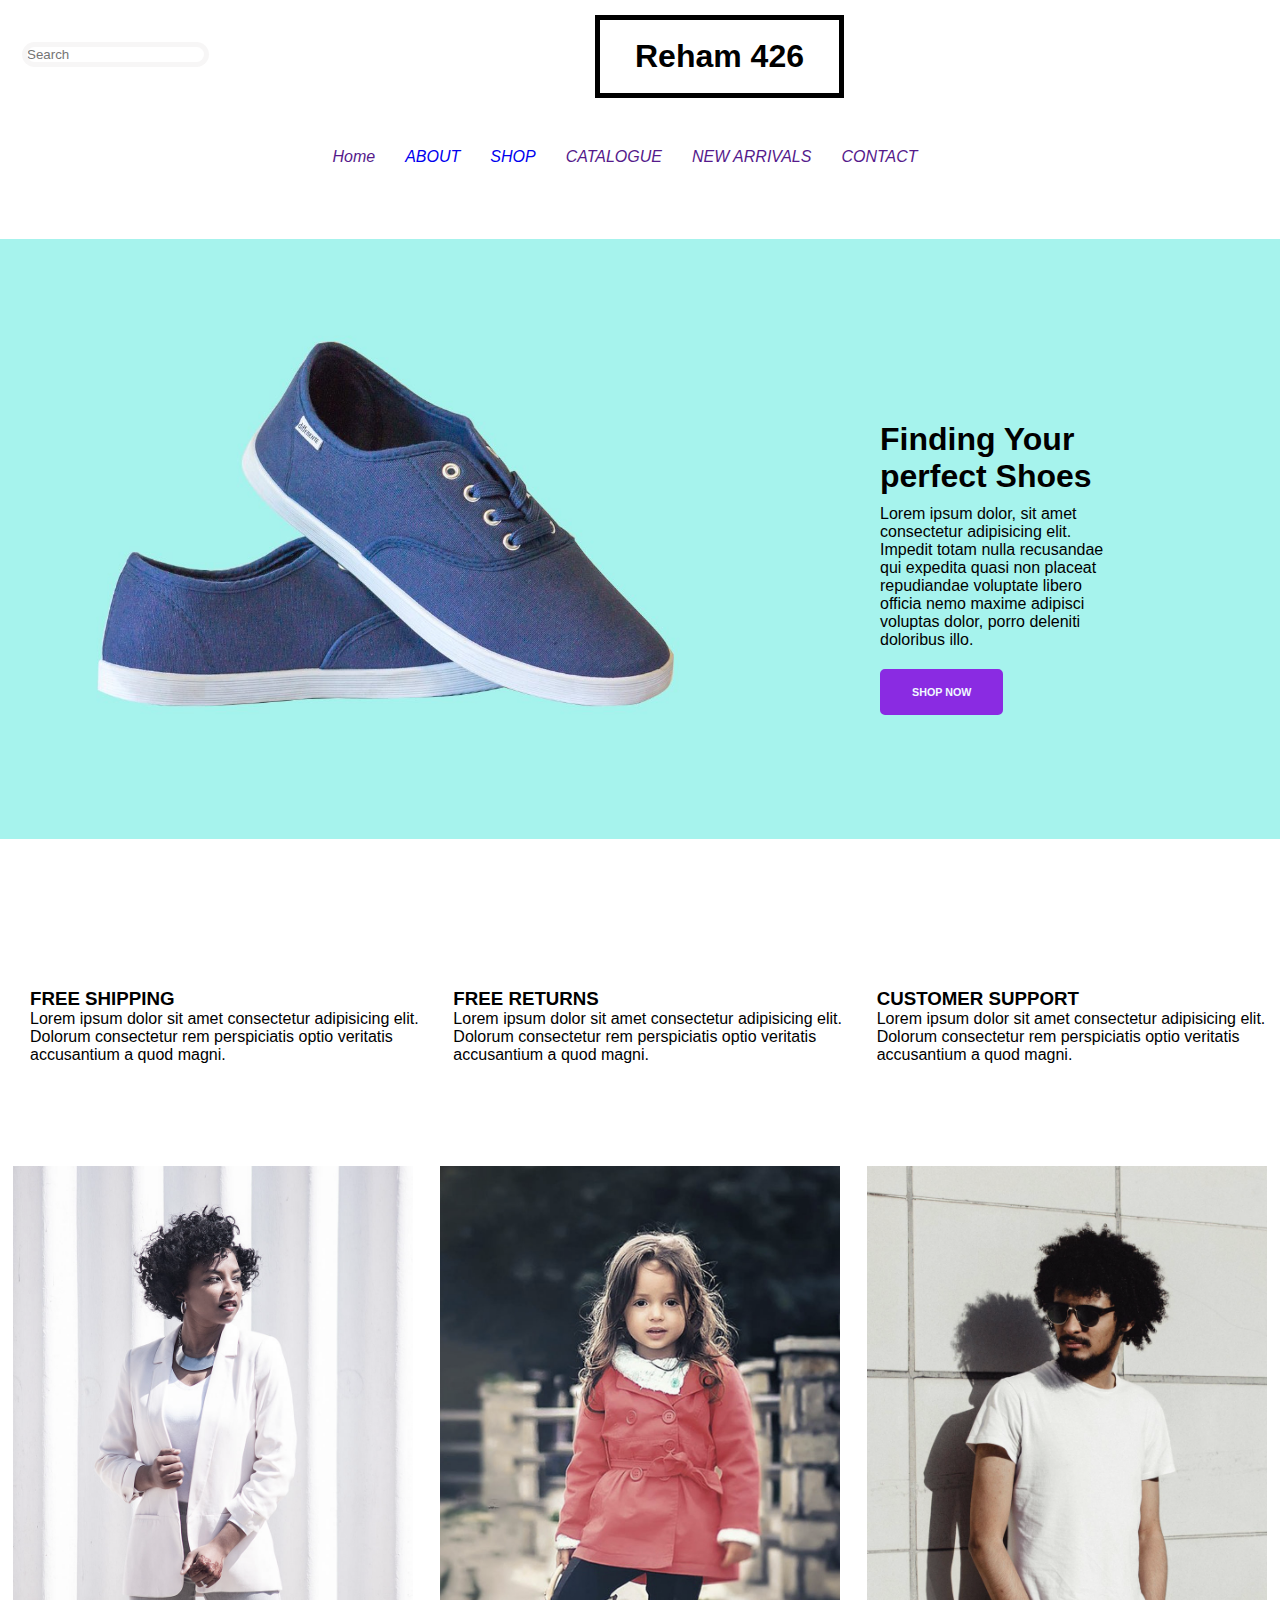
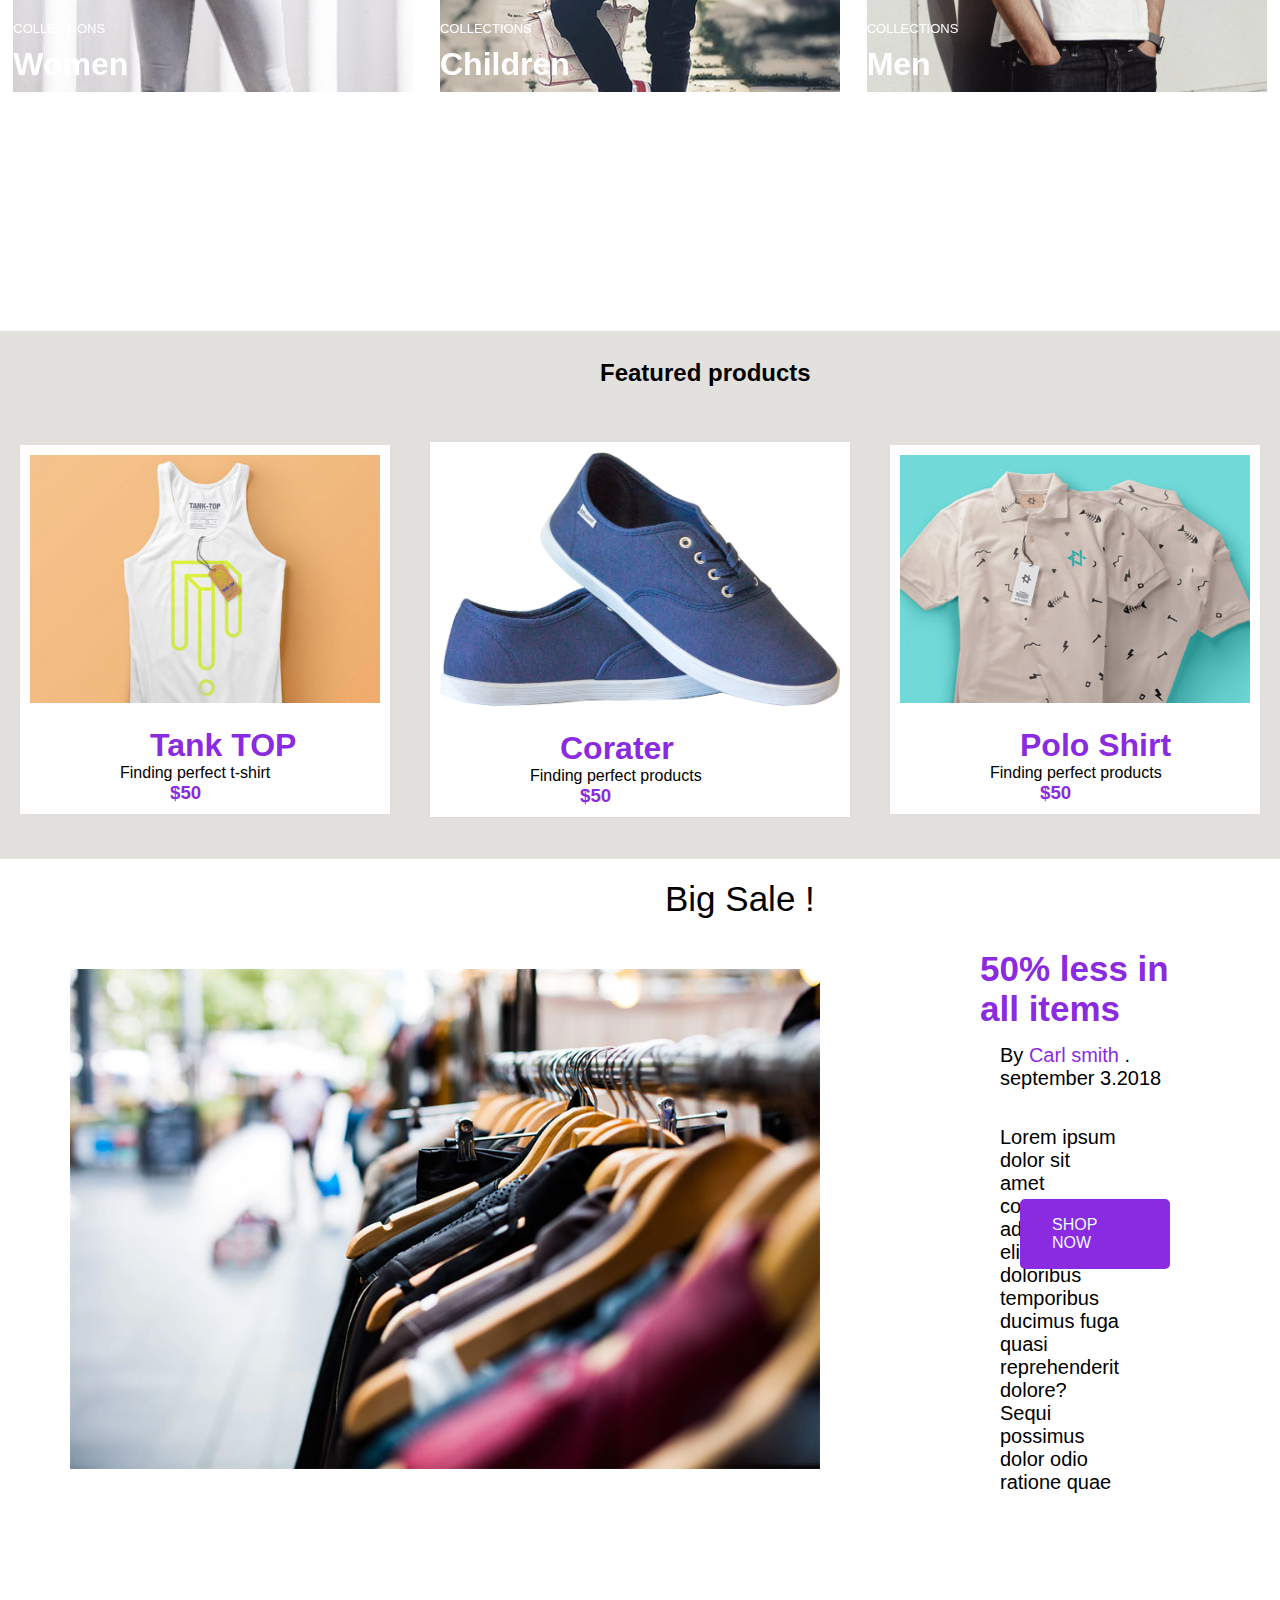
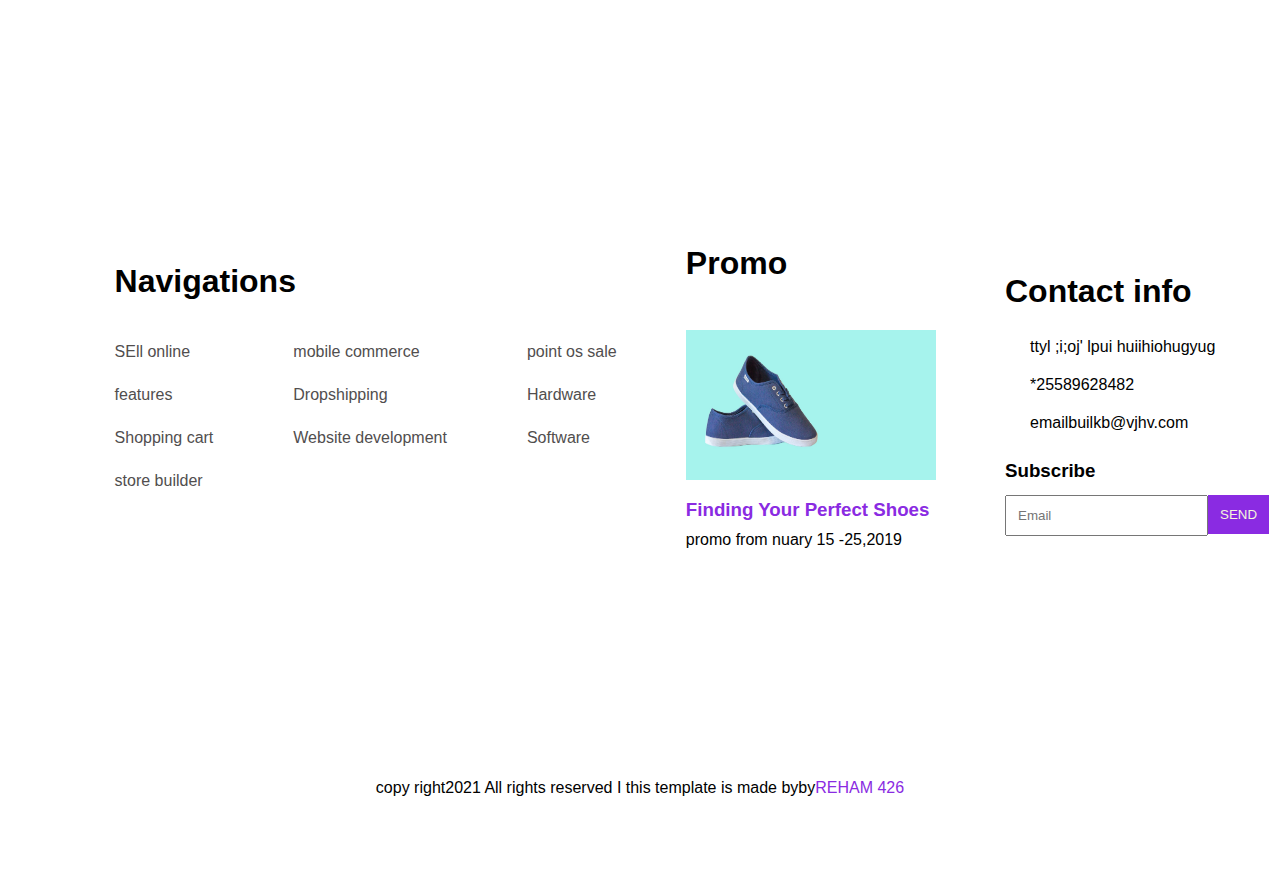
<file: index.html>
<!DOCTYPE html>
<html lang="en">
<head>
    <meta charset="UTF-8">
    <meta http-equiv="X-UA-Compatible" content="IE=edge">
    <meta name="viewport" content="width=device-width, initial-scale=1.0">
    <link  rel="stylesheet" href="Reham426.css" >
    <link rel="stylesheet" href="https://cdnjs.cloudflare.com/ajax/libs/font-awesome/6.3.0/css/all.min.css" 
    integrity="sha512-SzlrxWUlpfuzQ+pcUCosxcglQRNAq/DZjVsC0lE40xsADsfeQoEypE+enwcOiGjk/bSuGGKHEyjSoQ1zVisanQ==" 
    crossorigin="anonymous" referrerpolicy="no-referrer" />
  
    <title>Reham426</title>
</head>
<body>
<section class="sec 1">
<div class="sec-b1-1">
    <i class="fa-solid fa-magnifying-glass"></i>   
   <input type="search" placeholder="Search"> 

</div>
<div class="sec-b1-2" >
<h1>Reham 426  </h1>
</div>
<div class="sec-b1-3" >
    <h6>2</h6>
    <i class="fa-solid fa-user"></i>
    <i class="fa-regular fa-heart"></i>
    <i class="fa-solid fa-cart-shopping"></i>
    
</div>

</section>

<section class="navbar">
    <a href="" style="outline: none;"> Home</a>
    <a href="about.html"> ABOUT</a>
    <a href="shop.html"> SHOP</a>
    <a href=""> CATALOGUE</a>
    <a href=""> NEW ARRIVALS</a>
    <a href=""> CONTACT</a>

</section>

<section class="sec3-back">
    <div class="sec3-img">
     <img src="hero_1.1.jpg" width="100%" alt="">
    </div>

    <div class="sec3-text">
        <h1>Finding Your </h1>
        <h1> perfect Shoes</h1>
        <p> Lorem ipsum dolor, 
            sit amet consectetur adipisicing elit.
             Impedit totam nulla recusandae qui
              expedita quasi non placeat repudiandae 
              voluptate libero officia nemo maxime adipisci 
            voluptas dolor, porro deleniti doloribus illo.
        </p>
        
       <h6> <a href="shop.html">SHOP NOW </a></h6>
     
    </div>

</section>





<section class="sec4">
<div class="sec4-ip">
    <i class="fa-solid fa-truck-plane"></i>
    <div>
        <h3>FREE SHIPPING</h3>
        <p>Lorem ipsum dolor sit amet consectetur adipisicing elit. Dolorum consectetur rem perspiciatis optio veritatis accusantium a quod magni.</p>
    </div>

</div>
<div class="sec4-ip">
    <i class="fa-solid fa-rotate-right"></i>
    <br>
    <div>
        <h3> FREE RETURNS</h3>
        <p>Lorem ipsum dolor sit amet consectetur adipisicing elit. Dolorum consectetur rem perspiciatis optio veritatis accusantium a quod magni.</p>

    </div>

</div>
<div class="sec4-ip">
    <i class="fa-solid fa-circle-question"></i>
    <div>
        <h3> CUSTOMER SUPPORT</h3>
        <p>Lorem ipsum dolor sit amet consectetur adipisicing elit. Dolorum consectetur rem perspiciatis optio veritatis accusantium a quod magni.</p>

    </div>

</div>

</section>


<section class="sec5">
    <div class="sec5-imag">
     <a href=""> <img src="women.jpg" alt=""></a>
     <p class="pp"> COLLECTIONS</p>
     <h1 class="ph1">Women</h1>
    </div>
    <div class="sec5-imag">
        <a href=""> <img src="children.jpg" alt="" ></a>
        <p class="pp">COLLECTIONS</p>
        <h1 class="ph1"> Children</h1>
    </div>
    <div class="sec5-imag">
        <a href=""> <img src="men.jpg" alt="" ></a>
        <p class="pp">COLLECTIONS</p>
        <h1 class="ph1">Men</h1>
    </div>

</section>


<section class="sec6">
        
          <div class="sec6-pp"> 
             <br>
            <p> Featured products </p>
          </div>

   
    <section class="sec6-sec1">
         <div class="sec1-img">
            <img src="cloth_1.jpg" alt="" width="350px" class="imag55">
            <span><h1>Tank TOP</h1> </span>
            <p> Finding perfect t-shirt</p>
            <span><h3>$50</h3> </span>
  
          </div>
          <div class="sec1-img">
            <img src="hero_1.png" alt="" width="400px" class="imag55">
            <span><h1>Corater</h1> </span>
            <p>Finding perfect products</p>
            <span><h3>$50</h3> </span>
  
          </div>
          <div class="sec1-img">
            <img src="cloth_2.jpg" alt="" width="350px" class="imag55">
            <span><h1>Polo Shirt</h1> </span>
            <p>Finding perfect products</p>
            <span><h3>$50</h3> </span>
  
          </div>

    </section>

</section>





<section class="sec7">
    <div class="sec7-p">
   <p>Big Sale ! </p>
    </div>
  <section class="sec7-2div">
    <div class="div-sec77">
         <img src="blog_1.jpg" alt="" width="">
    </div>
    <div class="div-sec7">
      <h1> <span>50% less in all items</span></h1>
      <p class="sec7-p1"> By <span> Carl smith</span> . september 3.2018</p>
      <br>
      <br>
      <p class="sec7-p2" > Lorem ipsum dolor sit amet consectetur adipisicing elit. Impedit doloribus 
        temporibus ducimus fuga quasi
         reprehenderit dolore? Sequi possimus 
         dolor odio ratione quae</p>

      <a href=""><input-type="button" name="SHOP NOW">SHOP NOW</a>

    </div>
    </section>

</section>





<section class="sec8">
    <div class="sec8-div1">
        <h1> Navigations  </h1>
        <br>
        
        <div class="div1-sec88">
       <div >
       <ul style="list-style-type: none;">
        <li> SEll online  </li>
        <li> features </li>
        <li> Shopping cart </li>
        <li> store builder</li>

       </ul>
      </div>
       <div>
        <ul style="list-style-type: none;">
                    <li>mobile commerce </li>
                    <li> Dropshipping  </li>
            
                    <li>  Website development </li>
         </ul>
         </div>
        <div>
        <ul style="list-style-type: none;">
                    <li> point os sale  </li>
                    <li>  Hardware</li>
            
                    <li> Software </li>
            
        </ul>
            </div>
        </div>

    </div>
    




    
    <div class="sec8-div2">
        <h1>Promo</h1>
        <br>
        <img src="hero_1.1.jpg" width="200px" alt="">
        <a href=""><span><h3>Finding Your Perfect Shoes</h3> </span></a>
        <p> promo from nuary 15 -25,2019</p>
    </div>
    
    
    <div class="sec8-div3">
        <h1> Contact info</h1>
        <br>
        <div class="div3-sec8">
         <i class="fa-solid fa-location-dot"></i> 
          <p> ttyl ;i;oj' lpui huiihiohugyug</p>
        </div>
        <div class="div3-sec8">
            <i class="fa-solid fa-phone"></i>
               <p>*25589628482 </p>
          </div>
        <div class="div3-sec8">
            <i class="fa-solid fa-envelope"></i>
            <p>emailbuilkb@vjhv.com </p>
         </div>
         <br>
         <h3> Subscribe </h3>
        <input type="email" placeholder="Email" >
        <a href=""><button style="background-color: blueviolet; color: beige;"> SEND</button></a>
    </div>

</section>



<section class="sec9">
    <p>
        copy right <i class="fa-regular fa-copyright"></i> 2021 All rights reserved I this template is made by <i class="fa-solid fa-heart"></i> by <span>REHAM 426</span> 
    </p>

</section>














    
</body>
</html>
</file>
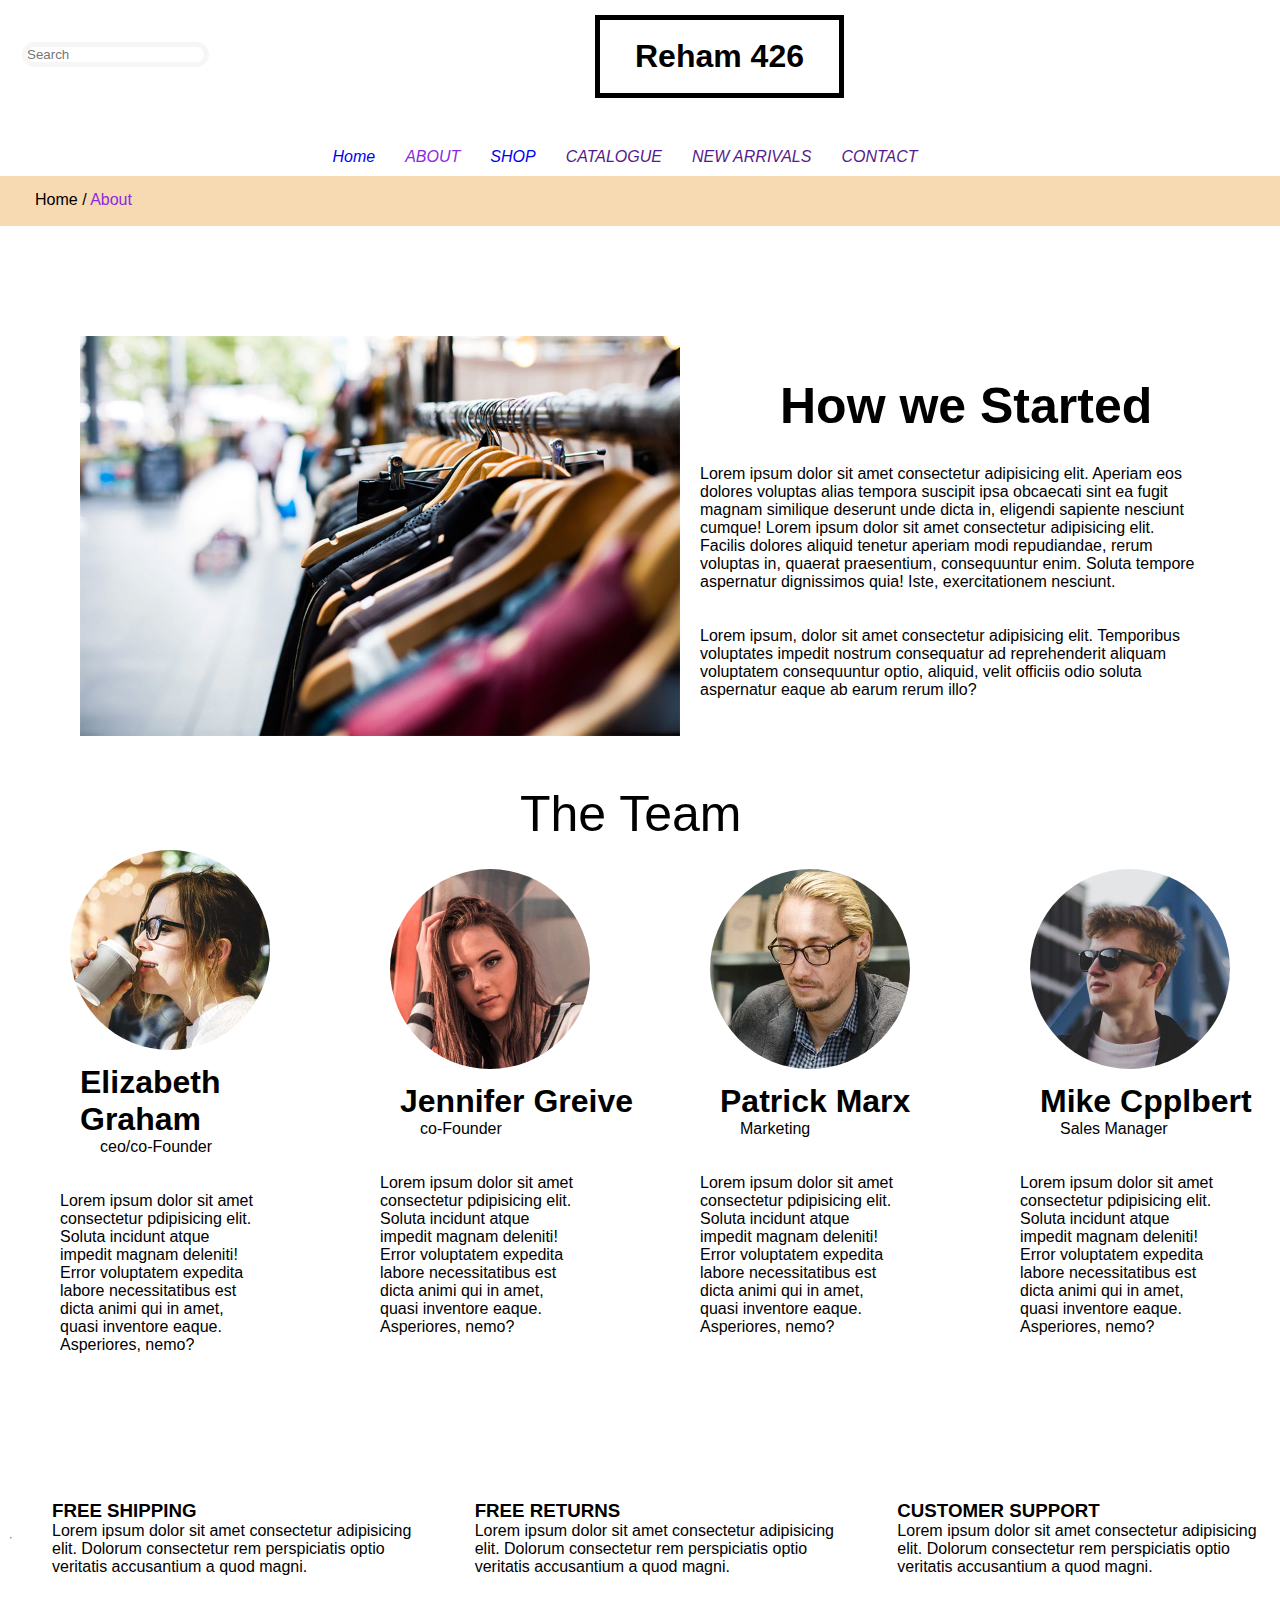
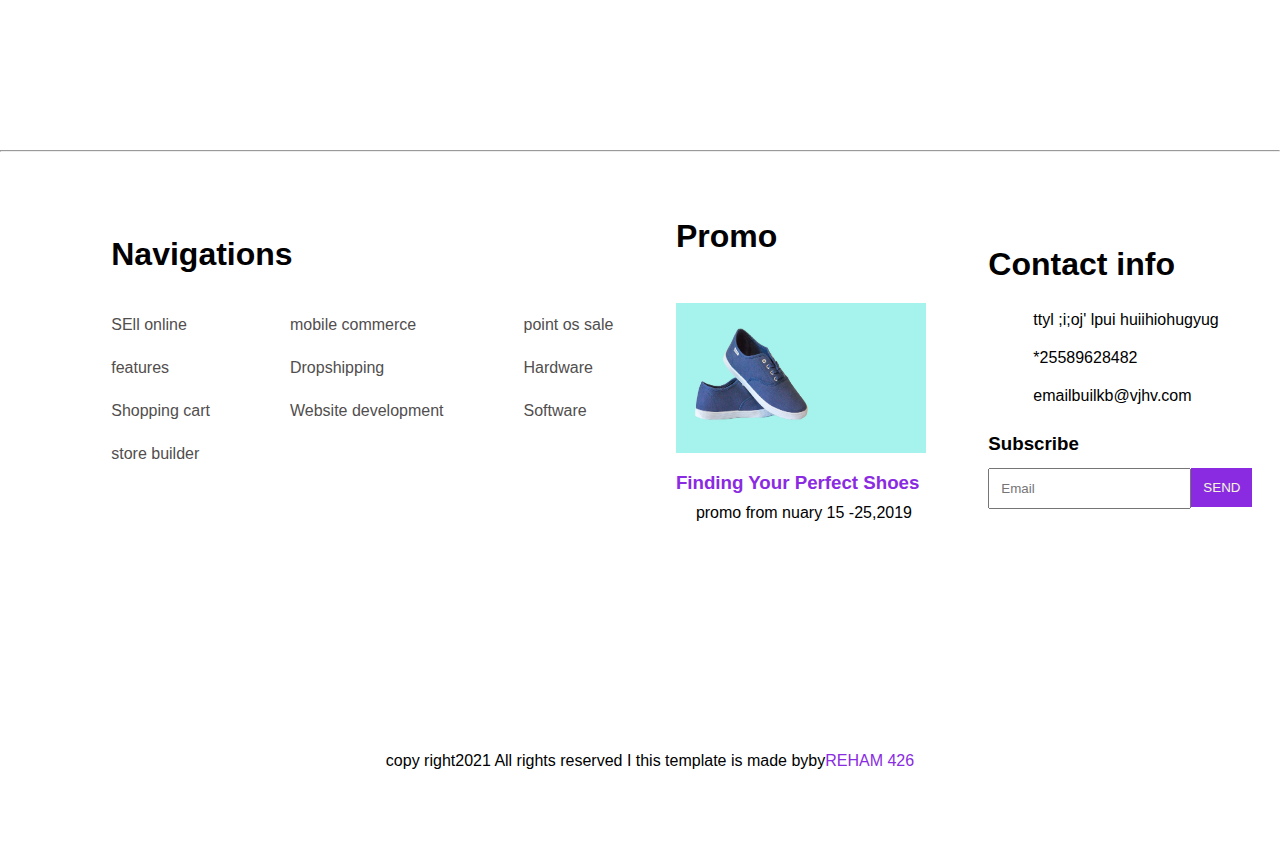
<file: about.html>
<!DOCTYPE html>
<html lang="en">
<head>
    <meta charset="UTF-8">
    <meta http-equiv="X-UA-Compatible" content="IE=edge">
    <meta name="viewport" content="width=device-width, initial-scale=1.0">
    <link  rel="stylesheet" href="about.css" >
    <link rel="stylesheet" href="https://cdnjs.cloudflare.com/ajax/libs/font-awesome/6.3.0/css/all.min.css" 
    integrity="sha512-SzlrxWUlpfuzQ+pcUCosxcglQRNAq/DZjVsC0lE40xsADsfeQoEypE+enwcOiGjk/bSuGGKHEyjSoQ1zVisanQ==" 
    crossorigin="anonymous" referrerpolicy="no-referrer" />
    <title> About </title>
</head>
<body>

    <section class="sec 1">
        <div class="sec-b1-1">
            <i class="fa-solid fa-magnifying-glass"></i>   
           <input type="search" placeholder="Search"> 
        
        </div>
        <div class="sec-b1-2" >
        <h1>Reham 426  </h1>
        </div>
        <div class="sec-b1-3" >
            <h6>2</h6>
            <i class="fa-solid fa-user"></i>
            <i class="fa-regular fa-heart"></i>
            <i class="fa-solid fa-cart-shopping"></i>
            
        </div>
        
        </section>
        
        <section class="navbar">
            <a href="index.html"> Home</a>
            <a href=""><span>ABOUT</span> </a>
            <a href="shop.html"> SHOP</a>
            <a href=""> CATALOGUE</a>
            <a href=""> NEW ARRIVALS</a>
            <a href=""> CONTACT</a>
        
        </section>
        
        <section class="sec3-p">
            <p>  Home / <span> About </span>  </p>
        </section>
           






        <section class="sec4">
            <div class="sec4-img">
                <img src="blog_1.jpg" alt="" width="600px">

            </div>
            <div class="sec4-word">
                <h1> How we Started </h1>
                <p>Lorem ipsum dolor sit amet consectetur adipisicing elit. 
                    Aperiam eos dolores voluptas alias tempora suscipit ipsa
                     obcaecati sint ea fugit magnam similique deserunt 
                    unde dicta in, eligendi sapiente nesciunt cumque!
                   Lorem ipsum dolor sit amet consectetur adipisicing elit.
                 Facilis dolores aliquid tenetur aperiam modi repudiandae,
                  rerum voluptas in, quaerat praesentium,
                   consequuntur enim. 
                   Soluta tempore aspernatur dignissimos
                   quia! Iste, exercitationem nesciunt.</p>
                   <br>
                   <br>
                   <p>Lorem ipsum, dolor sit amet consectetur adipisicing elit. Temporibus voluptates impedit nostrum consequatur ad reprehenderit aliquam voluptatem consequuntur optio, aliquid, velit officiis odio soluta aspernatur eaque ab earum rerum illo?</p>
   
            </div>

        </section>






        <section class="sec5">  
              <p class="main-pa">The Team </p>
              <div class="sec5-main">
            

                <div class="sec5-img">
                    <div class="sec5-img1">
                        <img src="person_1.jpg" alt="" width="200px">
                        <h1> Elizabeth Graham </h1>
                        <p class="p1"> ceo/co-Founder</p>
                        <br>
                        <br>
                        <p class="p2">Lorem ipsum dolor sit amet consectetur 
                            
                        pdipisicing elit. Soluta incidunt 
                        atque impedit magnam deleniti!
                         Error voluptatem expedita labore necessitatibus
                         est dicta animi qui in amet,
                        quasi inventore eaque. Asperiores, nemo?</p>

                    </div>
                    <div class="sec5-img2">
                        <img src="person_2.jpg" alt="" width="200px">
                        <h1> Jennifer Greive</h1>
                        <p class="p1">co-Founder</p>
                        <br>
                        <br>
                        <p class="p2">Lorem ipsum dolor sit amet consectetur 
                            
                            pdipisicing elit. Soluta incidunt 
                            atque impedit magnam deleniti!
                             Error voluptatem expedita labore necessitatibus est dicta animi qui in amet,
                           quasi inventore eaque. Asperiores, nemo?</p>
    

                    </div>
                    <div class="sec5-img3">
                        <img src="person_3.jpg" alt="" width="200px">
                        <h1> Patrick Marx</h1>
                        <p class="p1">Marketing</p>
                        <br>
                        <br>
                        <p class="p2">Lorem ipsum dolor sit amet consectetur 
                            
                            pdipisicing elit. Soluta incidunt 
                            atque impedit magnam deleniti!
                             Error voluptatem expedita labore necessitatibus est dicta animi qui in amet,
                           quasi inventore eaque. Asperiores, nemo?</p>


                    </div>
                    <div class="sec5-img4">
                        <img src="person_4.jpg" alt="" width="200px">
                        <h1> Mike Cpplbert</h1>
                        <p class="p1"> Sales Manager</p>
                        <br>
                        <br>
                        <p class="p2">Lorem ipsum dolor sit amet consectetur 
                            
                            pdipisicing elit. Soluta incidunt 
                            atque impedit magnam deleniti!
                             Error voluptatem expedita labore necessitatibus est dicta animi qui in amet,
                           quasi inventore eaque. Asperiores, nemo?</p>

                    </div>
                </div>
              </div>


        </section>
        


   

        <section class="sec6"> 
            <br>
            <hr>
            <div class="sec6-ip">
                <i class="fa-solid fa-truck-plane"></i>
                <div>
                    <h3>FREE SHIPPING</h3>
                    <p>Lorem ipsum dolor sit amet consectetur adipisicing elit. Dolorum consectetur rem perspiciatis optio veritatis accusantium a quod magni.</p>
                </div>
            
            </div>
            <div class="sec6-ip">
                <i class="fa-solid fa-rotate-right"></i>
                <br>
                <div>
                    <h3> FREE RETURNS</h3>
                    <p>Lorem ipsum dolor sit amet consectetur adipisicing elit. Dolorum consectetur rem perspiciatis optio veritatis accusantium a quod magni.</p>
            
                </div>
            
            </div>
            <div class="sec6-ip">
                <i class="fa-solid fa-circle-question"></i>
                <div>
                    <h3> CUSTOMER SUPPORT</h3>
                    <p>Lorem ipsum dolor sit amet consectetur adipisicing elit. Dolorum consectetur rem perspiciatis optio veritatis accusantium a quod magni.</p>
            
                </div>
            
            </div>
            
            </section>
 <hr>


 <section class="sec7">
    <div class="sec7-div1">
        <h1> Navigations  </h1>
        <br>
        
        <div class="div1-sec77">
       <div >
       <ul style="list-style-type: none;">
        <li> SEll online  </li>
        <li> features </li>
        <li> Shopping cart </li>
        <li> store builder</li>

       </ul>
      </div>
       <div>
        <ul style="list-style-type: none;">
                    <li>mobile commerce </li>
                    <li> Dropshipping  </li>
            
                    <li>  Website development </li>
         </ul>
         </div>
        <div>
        <ul style="list-style-type: none;">
                    <li> point os sale  </li>
                    <li>  Hardware</li>
            
                    <li> Software </li>
            
        </ul>
            </div>
        </div>

    </div>
    




    
    <div class="sec7-div2">
        <h1>Promo</h1>
        <br>
        <img src="hero_1.1.jpg" width="200px" alt="">
        <a href=""><span><h3>Finding Your Perfect Shoes</h3> </span></a>
        <p> promo from nuary 15 -25,2019</p>
    </div>
    
    
    <div class="sec7-div3">
        <h1> Contact info</h1>
        <br>
        <div class="div3-sec7">
         <i class="fa-solid fa-location-dot"></i> 
          <p> ttyl ;i;oj' lpui huiihiohugyug</p>
        </div>
        <div class="div3-sec7">
            <i class="fa-solid fa-phone"></i>
               <p>*25589628482 </p>
          </div>
        <div class="div3-sec7">
            <i class="fa-solid fa-envelope"></i>
            <p>emailbuilkb@vjhv.com </p>
         </div>
         <br>
         <h3> Subscribe </h3>
        <input type="email" placeholder="Email" >
        <a href=""><button style="background-color: blueviolet; color: beige;"> SEND</button></a>
    </div>

</section>



<section class="sec8">
    <p>
        copy right <i class="fa-regular fa-copyright"></i> 2021 All rights reserved I this template is made by <i class="fa-solid fa-heart"></i> by <span>REHAM 426</span> 
    </p>

</section>
  

    
</body>
</html>
</file>
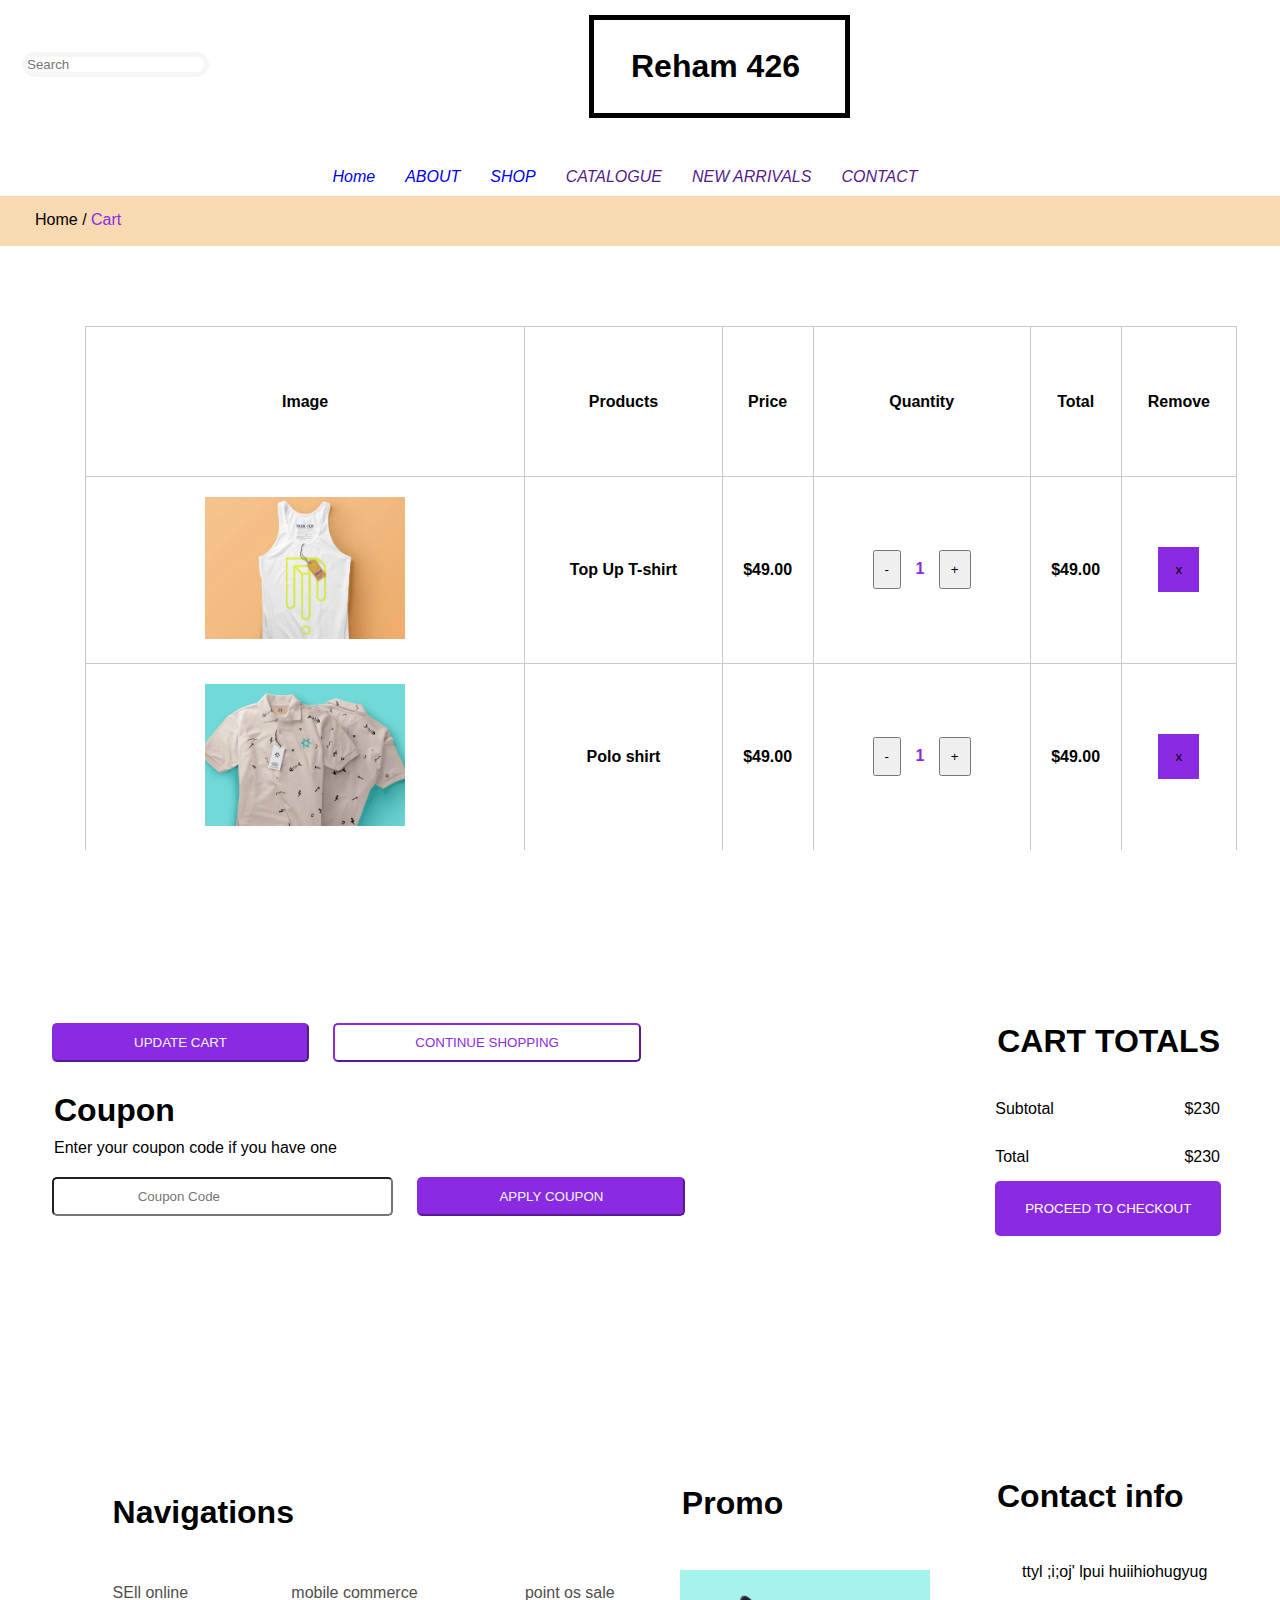
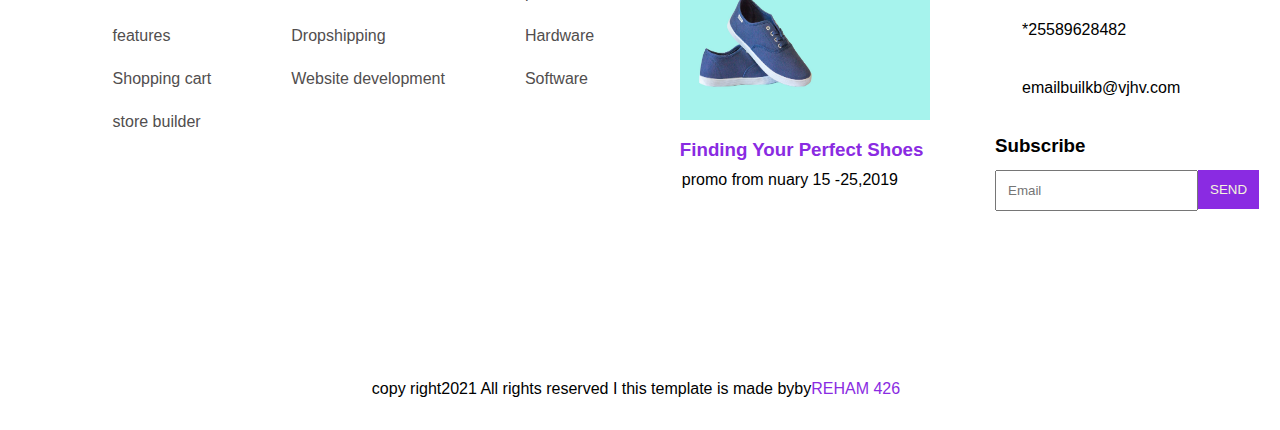
<file: cart.html>
<!DOCTYPE html>
<html lang="en">
<head>
    <meta charset="UTF-8">
    <meta http-equiv="X-UA-Compatible" content="IE=edge">
    <meta name="viewport" content="width=device-width, initial-scale=1.0">
    <link  rel="stylesheet" href="cart.css" >
    <link rel="stylesheet" href="https://cdnjs.cloudflare.com/ajax/libs/font-awesome/6.3.0/css/all.min.css" 
    integrity="sha512-SzlrxWUlpfuzQ+pcUCosxcglQRNAq/DZjVsC0lE40xsADsfeQoEypE+enwcOiGjk/bSuGGKHEyjSoQ1zVisanQ==" 
    crossorigin="anonymous" referrerpolicy="no-referrer" />
    
    <title> Cart </title>
</head>
<body>

    <section class="sec 1">
        <div class="sec-b1-1">
            <i class="fa-solid fa-magnifying-glass"></i>   
           <input type="search" placeholder="Search"> 
        
        </div>
        <div class="sec-b1-2" >
        <h1>Reham 426  </h1>
        </div>
        <div class="sec-b1-3" >
            <h6>2</h6>
            <i class="fa-solid fa-user"></i>
            <i class="fa-regular fa-heart"></i>
            <i class="fa-solid fa-cart-shopping"></i>
            
        </div>
        
        </section>
        
        <section class="navbar">
            <a href="index.html" style="outline: none;"> Home</a>
            <a href="about.html"> ABOUT</a>
            <a href="shop.html"> SHOP</a>
            <a href=""> CATALOGUE</a>
            <a href=""> NEW ARRIVALS</a>
            <a href=""> CONTACT</a>
        
        </section>

        <section class="sec3-p">
            <p>  Home / <span> Cart </span>  </p>
        </section>
           

        <section class="sec4">
            <table> 
                <tr class="tr"> 
                <th> Image</th> 
                <th> Products </th>
                <th> Price</th> 
                <th>
                    Quantity </th>
                <th> Total</th>
                <th> Remove</th>


                </tr> 
                <tr class="tr"> 
                    <th> <img src="cloth_1.jpg" alt="" width="200px"></th> 
                    <th> Top Up T-shirt </th>
                    <th> $49.00</th> 
                    <th>
                         <button> - </button>
                         <span>1</span>
                         <button> + </button>

                    </th>
                    <th> $49.00</th> 
                    <th> <button class="but3"> x</button></th>
    
    
                    </tr> 
                    <tr class="tr1"> 
                        <th> <img src="cloth_2.jpg" alt="" width="200px"></th> 
                        <th> Polo shirt </th>
                        <th> $49.00</th> 
                        <th>
                            <button> - </button>
                            <span>1</span>
                            <button> + </button>
   
                       </th>                       
                       <th> $49.00</th> 
                       <th> <button class="but3"> x</button></th>
        
        
                        </tr> 
             </table>

        </section>



        <section class="sec5">
            <div class="sec5-left">
                <div>
                    <button class="but4">UPDATE CART </button>
                    <button class="but5"> CONTINUE SHOPPING</button>

                </div>
                <div>
                    <h1>Coupon</h1>
                    <p> Enter your coupon code if you have one </p>
                </div>

                <div>
                    <input type="text" placeholder=" Coupon Code ">
                    <button>APPLY COUPON </button>
                </div>



            </div>
            
            
            
            <div class="sec5-right">
                <h1>CART TOTALS</h1>
                <div class="sec5-div-right">
                    <Ul style="list-style-type: none;">
                        <li>Subtotal </li>
                        <li>Total</li>
                    </Ul>
                    <Ul style="list-style-type: none;">
                        <li>$230</li>
                        <li>$230</li>
                    </Ul>
                </div>

              <a href="contact.html"> <button> PROCEED TO  CHECKOUT </button></a> 

            </div>
            
        </section>


        <section class="sec6">

            <div class="sec6-div1">
                <h1> Navigations  </h1>
                <br>
                
                <div class="div1-sec66">
               <div >
               <ul style="list-style-type: none;">
                <li> SEll online  </li>
                <li> features </li>
                <li> Shopping cart </li>
                <li> store builder</li>
        
               </ul>
              </div>
               <div>
                <ul style="list-style-type: none;">
                            <li>mobile commerce </li>
                            <li> Dropshipping  </li>
                    
                            <li>  Website development </li>
                 </ul>
                 </div>
                <div>
                <ul style="list-style-type: none;">
                            <li> point os sale  </li>
                            <li>  Hardware</li>
                    
                            <li> Software </li>
                    
                </ul>
                    </div>
                </div>
        
            </div>
            
        
        
        
        
            <div class="sec6-div2">
                <h1>Promo</h1>
                <br>
                <img src="hero_1.1.jpg" width="200px" alt="">
                <a href=""><span><h3>Finding Your Perfect Shoes</h3> </span></a>
                <p> promo from nuary 15 -25,2019</p>
            </div>
            
            
            <div class="sec6-div3">
                <h1> Contact info</h1>
                <br>
                <div class="div3-sec6">
                 <i class="fa-solid fa-location-dot"></i> 
                  <p> ttyl ;i;oj' lpui huiihiohugyug</p>
                </div>
                <div class="div3-sec6">
                    <i class="fa-solid fa-phone"></i>
                       <p>*25589628482 </p>
                  </div>
                <div class="div3-sec6">
                    <i class="fa-solid fa-envelope"></i>
                    <p>emailbuilkb@vjhv.com </p>
                 </div>
                 <br>
                 <h3> Subscribe </h3>
                <input type="email" placeholder="Email" >
                <a href=""><button style="background-color: blueviolet; color: beige;"> SEND</button></a>
            </div>
        
        </section>
        
        
        
        <section class="sec7">
            <p>
                copy right  <i class="fa-regular fa-copyright"> </i> 2021 All rights reserved I this template is made by <i class="fa-solid fa-heart"></i>   by <span>REHAM 426</span> 
            </p>
        
        </section>
    
</body>
</html>
</file>
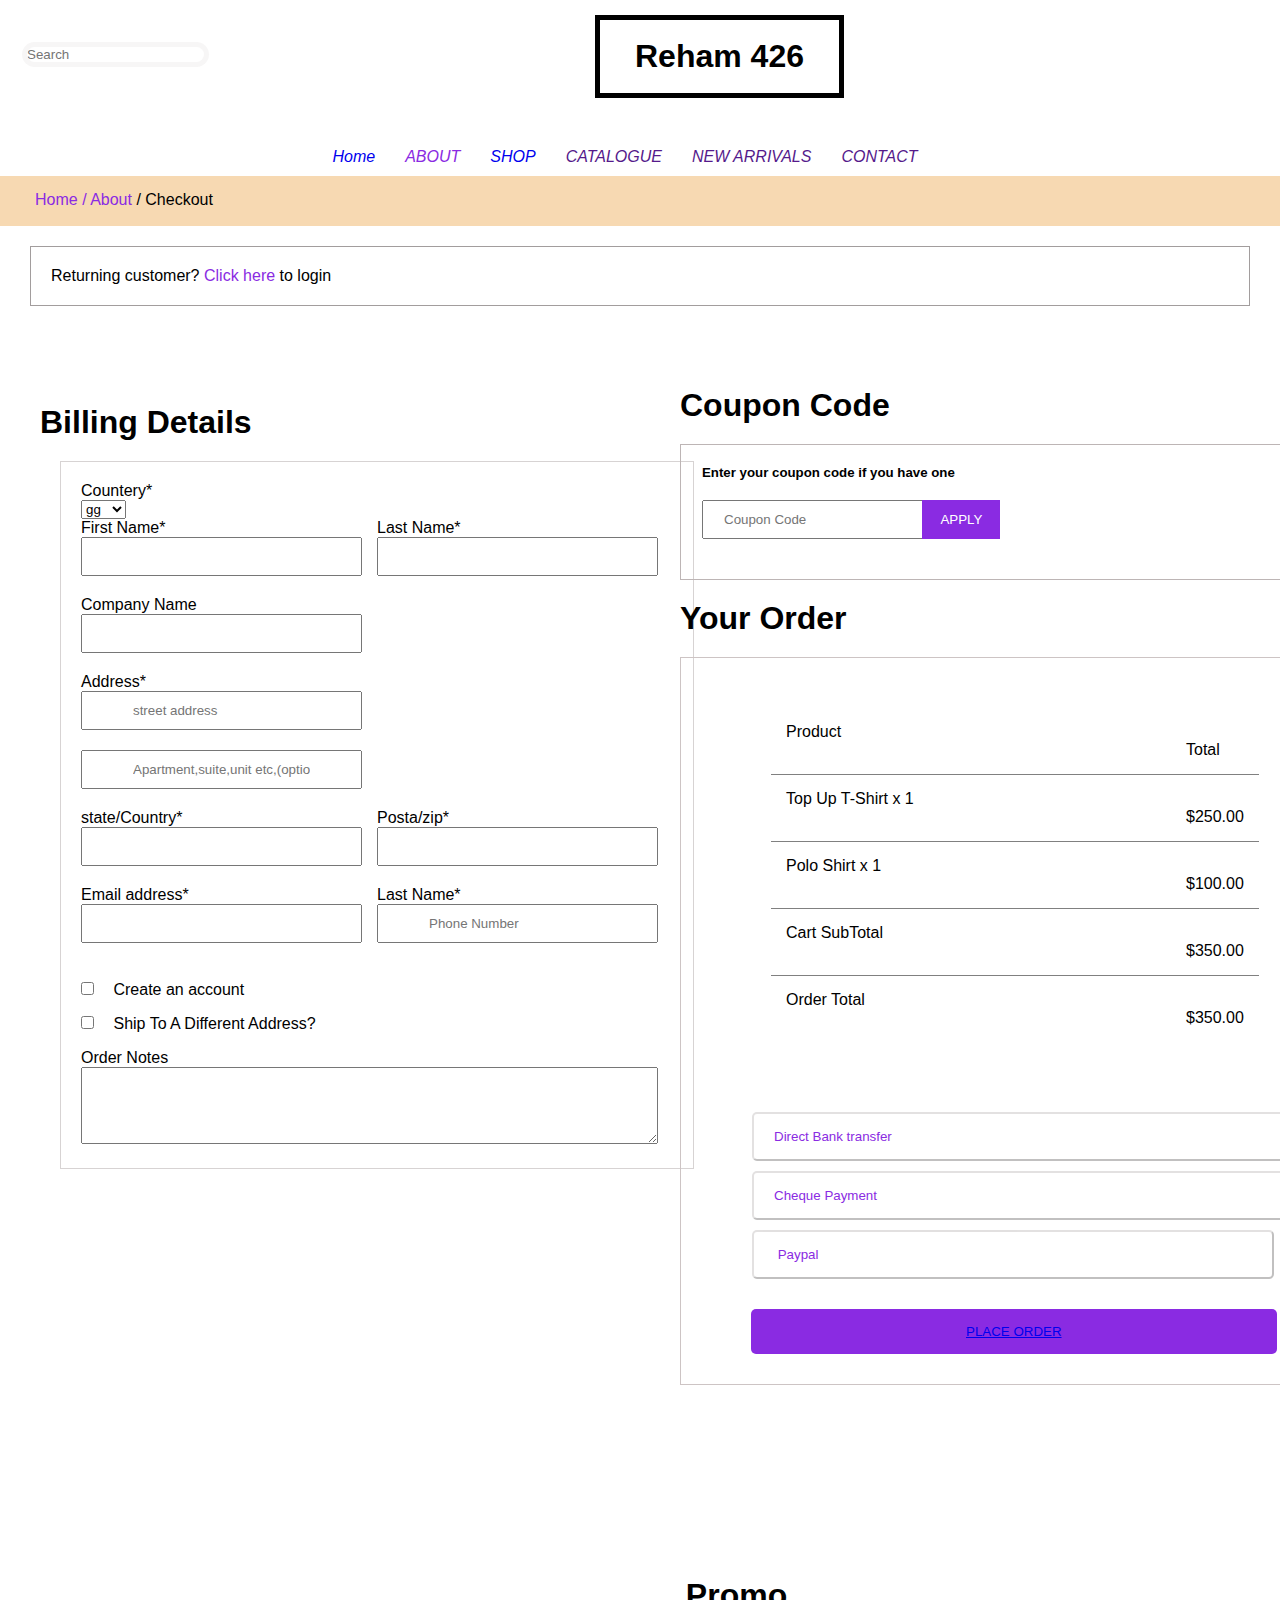
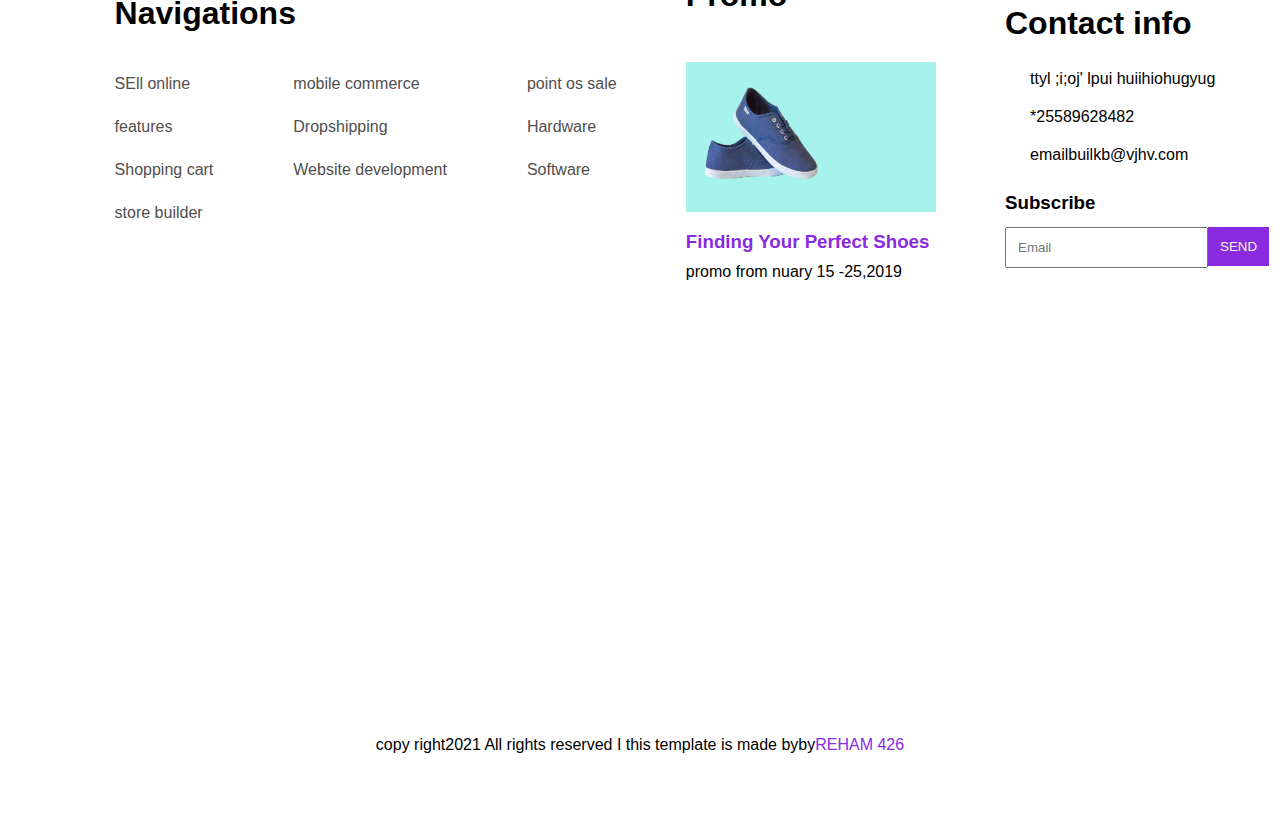
<file: checkout.html>
<!DOCTYPE html>
<html lang="en">
<head>
    <meta charset="UTF-8">
    <meta http-equiv="X-UA-Compatible" content="IE=edge">
    <meta name="viewport" content="width=device-width, initial-scale=1.0">
    <link  rel="stylesheet" href="checkout.css" >
    <link rel="stylesheet" href="https://cdnjs.cloudflare.com/ajax/libs/font-awesome/6.3.0/css/all.min.css" 
    integrity="sha512-SzlrxWUlpfuzQ+pcUCosxcglQRNAq/DZjVsC0lE40xsADsfeQoEypE+enwcOiGjk/bSuGGKHEyjSoQ1zVisanQ==" 
    crossorigin="anonymous" referrerpolicy="no-referrer" />
    <title> CHECKOUT</title>
</head>
<body>

    <section class="sec 1">
        <div class="sec-b1-1">
            <i class="fa-solid fa-magnifying-glass"></i>   
           <input type="search" placeholder="Search"> 
        
        </div>
        <div class="sec-b1-2" >
        <h1>Reham 426  </h1>
        </div>
        <div class="sec-b1-3" >
            <h6>2</h6>
            <i class="fa-solid fa-user"></i>
            <i class="fa-regular fa-heart"></i>
            <i class="fa-solid fa-cart-shopping"></i>
            
        </div>
        
        </section>
        
        <section class="navbar">
            <a href="index.html"> Home</a>
            <a href=""><span>ABOUT</span> </a>
            <a href="shop.html"> SHOP</a>
            <a href=""> CATALOGUE</a>
            <a href=""> NEW ARRIVALS</a>
            <a href=""> CONTACT</a>
        
        </section>
        
        <section class="sec3-p">
            <p><span>  Home /  About </span> / Checkout </p>
        </section>
        <section class="sec4">
            <p>Returning customer? <span><a> Click here</a></span> to login </p>

        </section>



        <section class="sec5">
            <div class="div-left-sec5">
                <h1> Billing Details</h1>
                <form method="post" class="form1">
                    <label for="countery"> Countery*</label>
                    <br>
                    <select name="countery" id="countery">
                        <option value="">gg</option>
                        <option value="">ff</option>
                        <option value=""> vv</option>
                        <option value="">mm</option>

                    </select>
                    <br>
                 <div class="form-div1">
                    <div>                   
                    <label for="first name ">First Name*</label>
                    <br>
                    <input type="text" id="first name" name="first name">
                   </div>
                    <div> 
                    <label for="Last Name ">Last Name*</label>   
                    <br>               
                    <input type="text" id="Last Name" name="Last Name">
                   </div>
                 </div>

                 <label for="Company Name ">Company Name </label>  
                 <br> 
                 <input type="text" id="Company Name " name="Company Name ">

                 <br>
                 <label for="Address ">Address*</label>
                 <br> 

                 <input type="text" id="Address" name="Address" placeholder="street address">
                    <br>
                    
                 <input type="text" id="Address" name="Address" placeholder="Apartment,suite,unit etc,(optional)">
                 <br>
                 <div class="form-div1">
                    <div>                   
                    <label for="state/Country">state/Country*</label>
                    <br>
                    <input type="text" id="state/Country" name="state/Country">
                   </div>
                    <div> 
                    <label for="Posta/zip ">Posta/zip*</label>   
                    <br>               
                    <input type="text" id="Posta/zip" name="Posta/zip">
                   </div>
                 </div>



                 <div class="form-div1">
                    <div>                   
                    <label for="Email address">Email address*</label>
                    <br>
                    <input type="text" id="Email address" name="Email address">
                   </div>
                    <div> 
                    <label for="Last Name ">Last Name*</label>   
                    <br>               
                    <input type="tel" id="Last Name" name="Last Name" placeholder="Phone Number">
                   </div>
                 </div>
                  <br>
                
                    <input type="checkbox" id="account" name="account" >
                    <label for="account"> Create an account</label>

                 <br>
                    <input type="checkbox" id="different address" name="different address" >
                    <label for="different address"> Ship To A Different Address? </label>

               <br>
                 <label for="order">   Order Notes  </label>
                 <br>
                <textarea name="order" id="order" rows="5" cols="70"></textarea>

                </form>








            </div>















            <div class="div-right-sec5">

                <h1>Coupon Code </h1>
                <div class="sec5-ri-div1">
                 <h5> Enter your coupon code if you have one</h5>
                 <form>
                 <label for="coupon"></label>
                 <input type="text" id="Coupon" name="Coupon" placeholder="Coupon Code" >  
                 <a href=""> <button> APPLY</button></a>

                 </form>
                </div>


                <h1>Your Order  </h1>
            <div  class="div-right-sec5-1">
                <div class="sec5-ri-div2" >
                    <ul style="list-style-type: none;" class="ul1">
                        <li class="li1">Product <span class="spa3">Total</span> </li>               
                        <li class="li1">Top Up T-Shirt x 1 <span class="spa3">$250.00</span> </li>
                        <li class="li1">Polo Shirt x 1   <span class="spa3">$100.00</span> </li>
                        <li class="li1">Cart  SubTotal <span class="spa3">$350.00</span></li>                   
                        <li class="spa5"> Order Total <span class="spa4">$350.00</span></li>
                  
                       
                    </ul>
                </div>

                <div class="sec5-ri-div3" >
                <form>
                    <label for=""></label>
                    <input type="button" value="Direct Bank transfer" onclick="msg()" id="" name="">
                    <br>
                    <label for=""></label>
                    <input type="button" value="Cheque Payment" onclick="msg()" id="" name="">
                    <br>

                    <label for=""></label>
                    <input type="button" value=" Paypal " onclick="msg()" id="" name="" class="butt7">
                   
                </form>
             <button class="butt6">    <a href="contact.html"> PLACE ORDER</a> </button>

                </div>
            </div>

            </div>

        </section>

        <section class="sec7">
            <div class="sec7-div1">
                <h1> Navigations  </h1>
                <br>
                
                <div class="div1-sec77">
               <div >
               <ul style="list-style-type: none;">
                <li> SEll online  </li>
                <li> features </li>
                <li> Shopping cart </li>
                <li> store builder</li>
        
               </ul>
              </div>
               <div>
                <ul style="list-style-type: none;">
                            <li>mobile commerce </li>
                            <li> Dropshipping  </li>
                    
                            <li>  Website development </li>
                 </ul>
                 </div>
                <div>
                <ul style="list-style-type: none;">
                            <li> point os sale  </li>
                            <li>  Hardware</li>
                    
                            <li> Software </li>
                    
                </ul>
                    </div>
                </div>
        
            </div>
        
            
            <div class="sec7-div2">
                <h1>Promo</h1>
                <br>
                <img src="hero_1.1.jpg" width="200px" alt="">
                <a href=""><span><h3>Finding Your Perfect Shoes</h3> </span></a>
                <p> promo from nuary 15 -25,2019</p>
            </div>
            
            
            <div class="sec7-div3">
                <h1> Contact info</h1>
                <br>
                <div class="div3-sec7">
                 <i class="fa-solid fa-location-dot"></i> 
                  <p> ttyl ;i;oj' lpui huiihiohugyug</p>
                </div>
                <div class="div3-sec7">
                    <i class="fa-solid fa-phone"></i>
                       <p>*25589628482 </p>
                  </div>
                <div class="div3-sec7">
                    <i class="fa-solid fa-envelope"></i>
                    <p>emailbuilkb@vjhv.com </p>
                 </div>
                 <br>
                 <h3> Subscribe </h3>
                <input type="email" placeholder="Email" >
                <a href=""><button style="background-color: blueviolet; color: beige;"> SEND</button></a>
            </div>
        
        </section>
        
        
        
        <section class="sec8">
            <p>
                copy right <i class="fa-regular fa-copyright"></i> 2021 All rights reserved I this template is made by <i class="fa-solid fa-heart"></i> by <span>REHAM 426</span> 
            </p>
        
        </section>






    
</body>
</html>
</file>
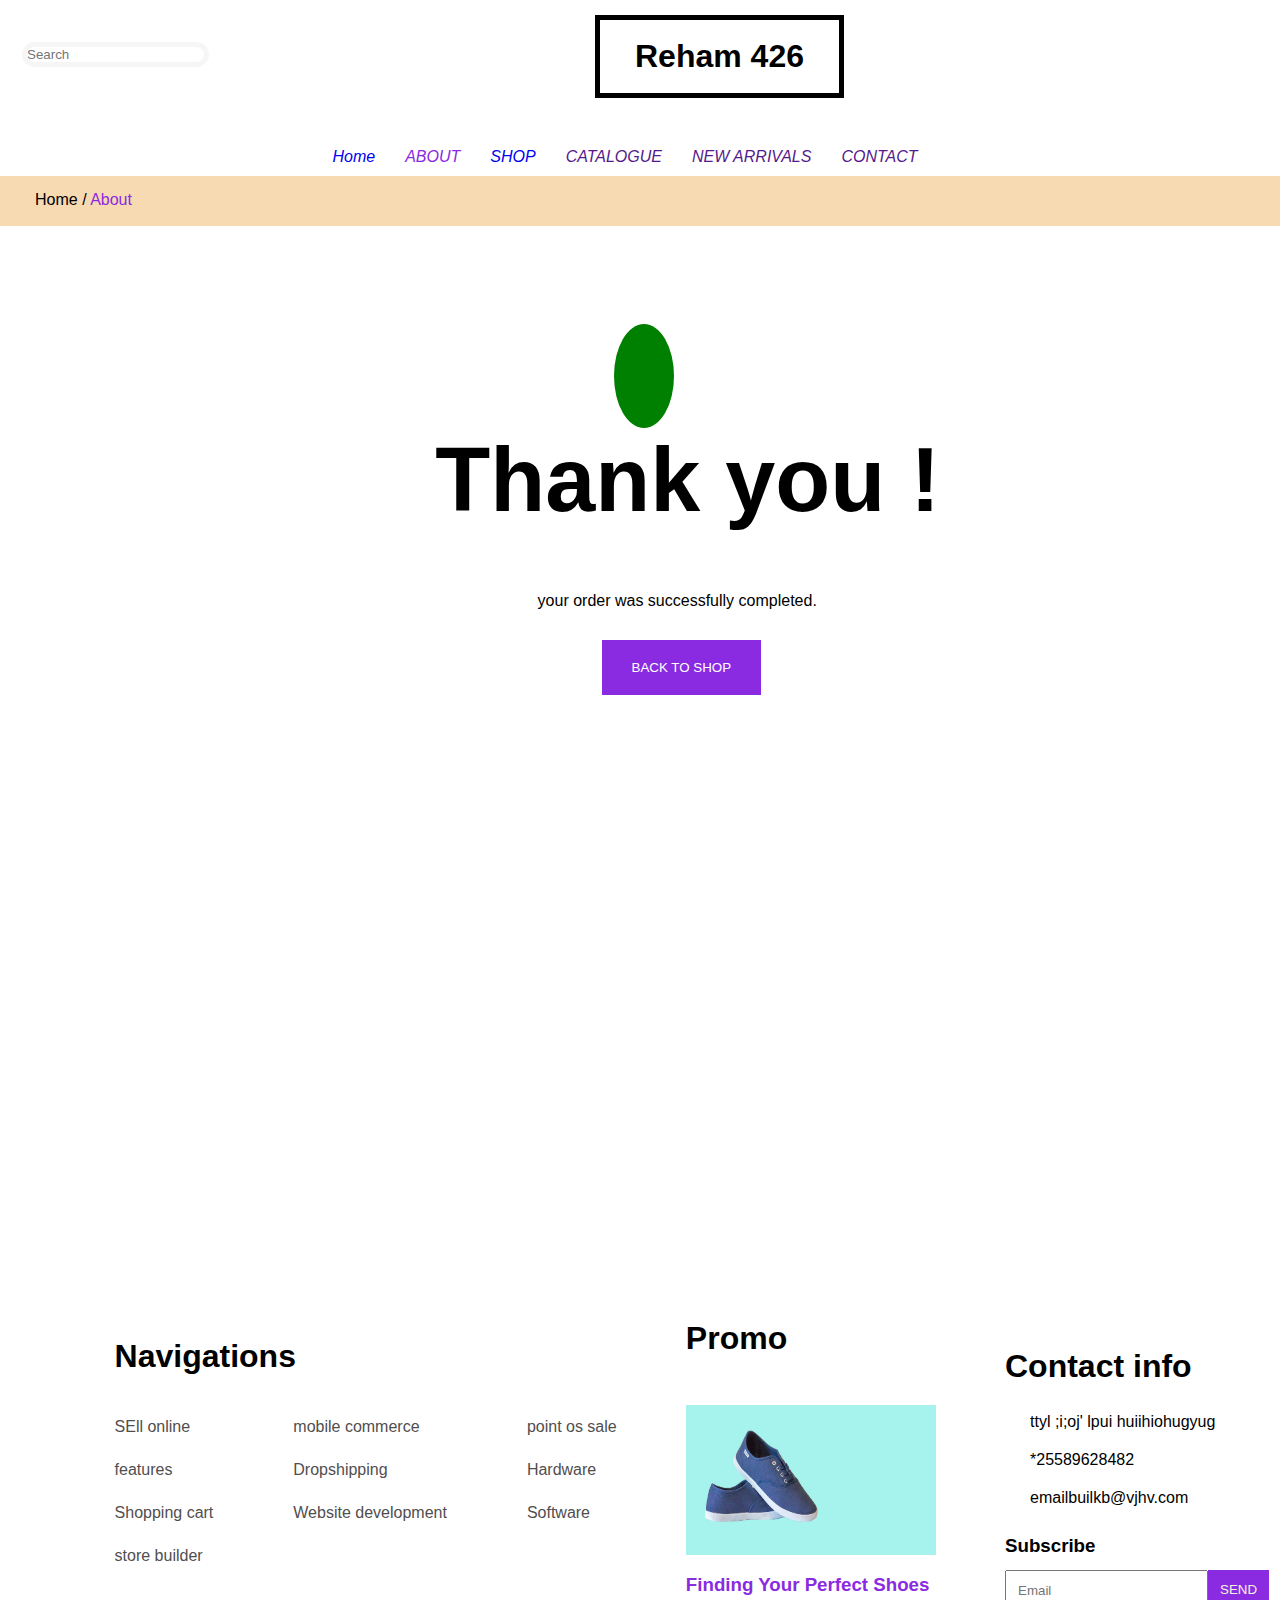
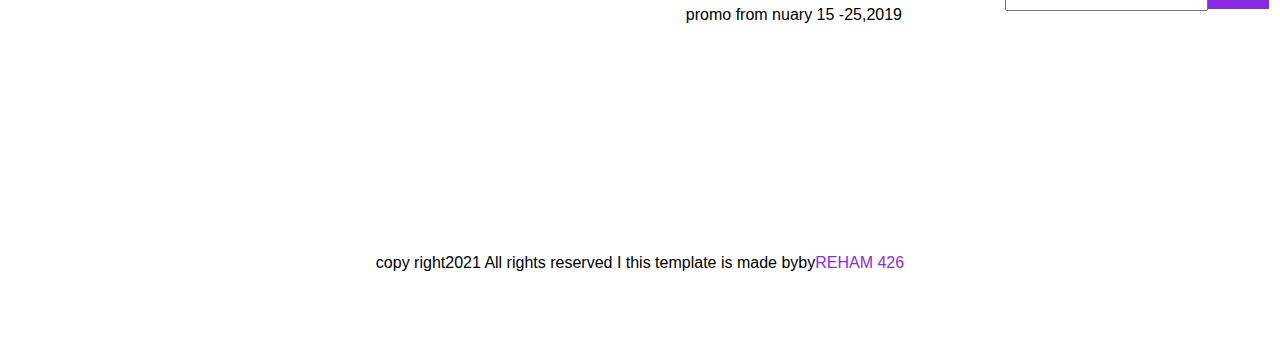
<file: contact.html>
<!DOCTYPE html>
<html lang="en">
<head>
    <meta charset="UTF-8">
    <meta http-equiv="X-UA-Compatible" content="IE=edge">
    <meta name="viewport" content="width=device-width, initial-scale=1.0">
    <link  rel="stylesheet" href="contact.css" >
    <link rel="stylesheet" href="https://cdnjs.cloudflare.com/ajax/libs/font-awesome/6.3.0/css/all.min.css" 
    integrity="sha512-SzlrxWUlpfuzQ+pcUCosxcglQRNAq/DZjVsC0lE40xsADsfeQoEypE+enwcOiGjk/bSuGGKHEyjSoQ1zVisanQ==" 
    crossorigin="anonymous" referrerpolicy="no-referrer" />
    <title>Document</title>
</head>
<body>


    <section class="sec 1">
        <div class="sec-b1-1">
            <i class="fa-solid fa-magnifying-glass"></i>   
           <input type="search" placeholder="Search"> 
        
        </div>
        <div class="sec-b1-2" >
        <h1>Reham 426  </h1>
        </div>
        <div class="sec-b1-3" >
            <h6>2</h6>
            <i class="fa-solid fa-user"></i>
            <i class="fa-regular fa-heart"></i>
            <i class="fa-solid fa-cart-shopping"></i>
            
        </div>
        
        </section>
        
        <section class="navbar">
            <a href="index.html"> Home</a>
            <a href=""><span>ABOUT</span> </a>
            <a href="shop.html"> SHOP</a>
            <a href=""> CATALOGUE</a>
            <a href=""> NEW ARRIVALS</a>
            <a href=""> CONTACT</a>
        
        </section>
        
        <section class="sec3-p">
            <p>  Home / <span> About </span>  </p>
        </section>


        <section class="sec4">
            <i class="fa-solid fa-check"></i> 
            <br>     
          <h1>Thank you !</h1>
            <p> your order was successfully completed. </p>
            <a href="index.html"><button> BACK TO SHOP </button> </a>

        </section>

        <section class="sec7">
            <div class="sec7-div1">
                <h1> Navigations  </h1>
                <br>
                
                <div class="div1-sec77">
               <div >
               <ul style="list-style-type: none;">
                <li> SEll online  </li>
                <li> features </li>
                <li> Shopping cart </li>
                <li> store builder</li>
        
               </ul>
              </div>
               <div>
                <ul style="list-style-type: none;">
                            <li>mobile commerce </li>
                            <li> Dropshipping  </li>
                    
                            <li>  Website development </li>
                 </ul>
                 </div>
                <div>
                <ul style="list-style-type: none;">
                            <li> point os sale  </li>
                            <li>  Hardware</li>
                    
                            <li> Software </li>
                    
                </ul>
                    </div>
                </div>
        
            </div>
            
        
        
        
        
            
            <div class="sec7-div2">
                <h1>Promo</h1>
                <br>
                <img src="hero_1.1.jpg" width="200px" alt="">
                <a href=""><span><h3>Finding Your Perfect Shoes</h3> </span></a>
                <p> promo from nuary 15 -25,2019</p>
            </div>
            
            
            <div class="sec7-div3">
                <h1> Contact info</h1>
                <br>
                <div class="div3-sec7">
                 <i class="fa-solid fa-location-dot"></i> 
                  <p> ttyl ;i;oj' lpui huiihiohugyug</p>
                </div>
                <div class="div3-sec7">
                    <i class="fa-solid fa-phone"></i>
                       <p>*25589628482 </p>
                  </div>
                <div class="div3-sec7">
                    <i class="fa-solid fa-envelope"></i>
                    <p>emailbuilkb@vjhv.com </p>
                 </div>
                 <br>
                 <h3> Subscribe </h3>
                <input type="email" placeholder="Email" >
                <a href=""><button style="background-color: blueviolet; color: beige;"> SEND</button></a>
            </div>
        
        </section>
        
        
        
        <section class="sec8">
            <p>
                copy right <i class="fa-regular fa-copyright"></i> 2021 All rights reserved I this template is made by <i class="fa-solid fa-heart"></i> by <span>REHAM 426</span> 
            </p>
        
        </section>
    
</body>
</html>
</file>
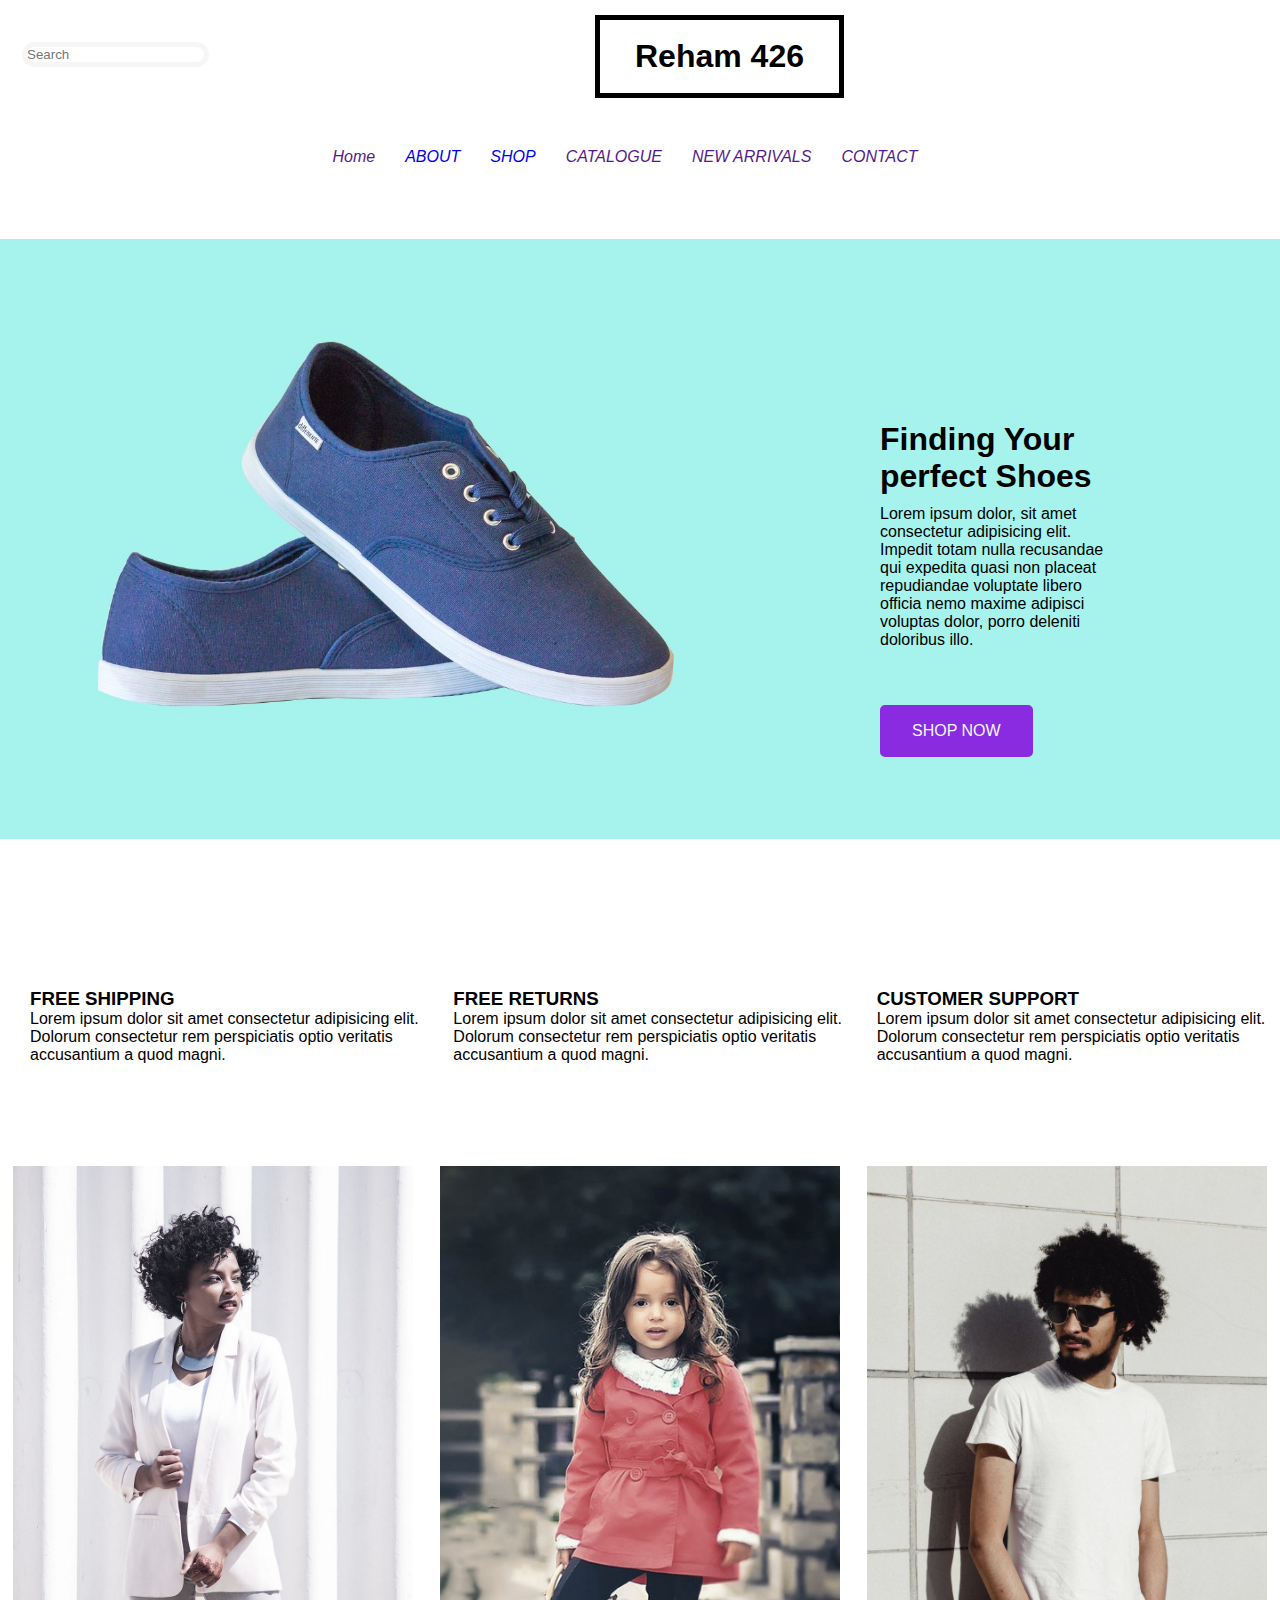
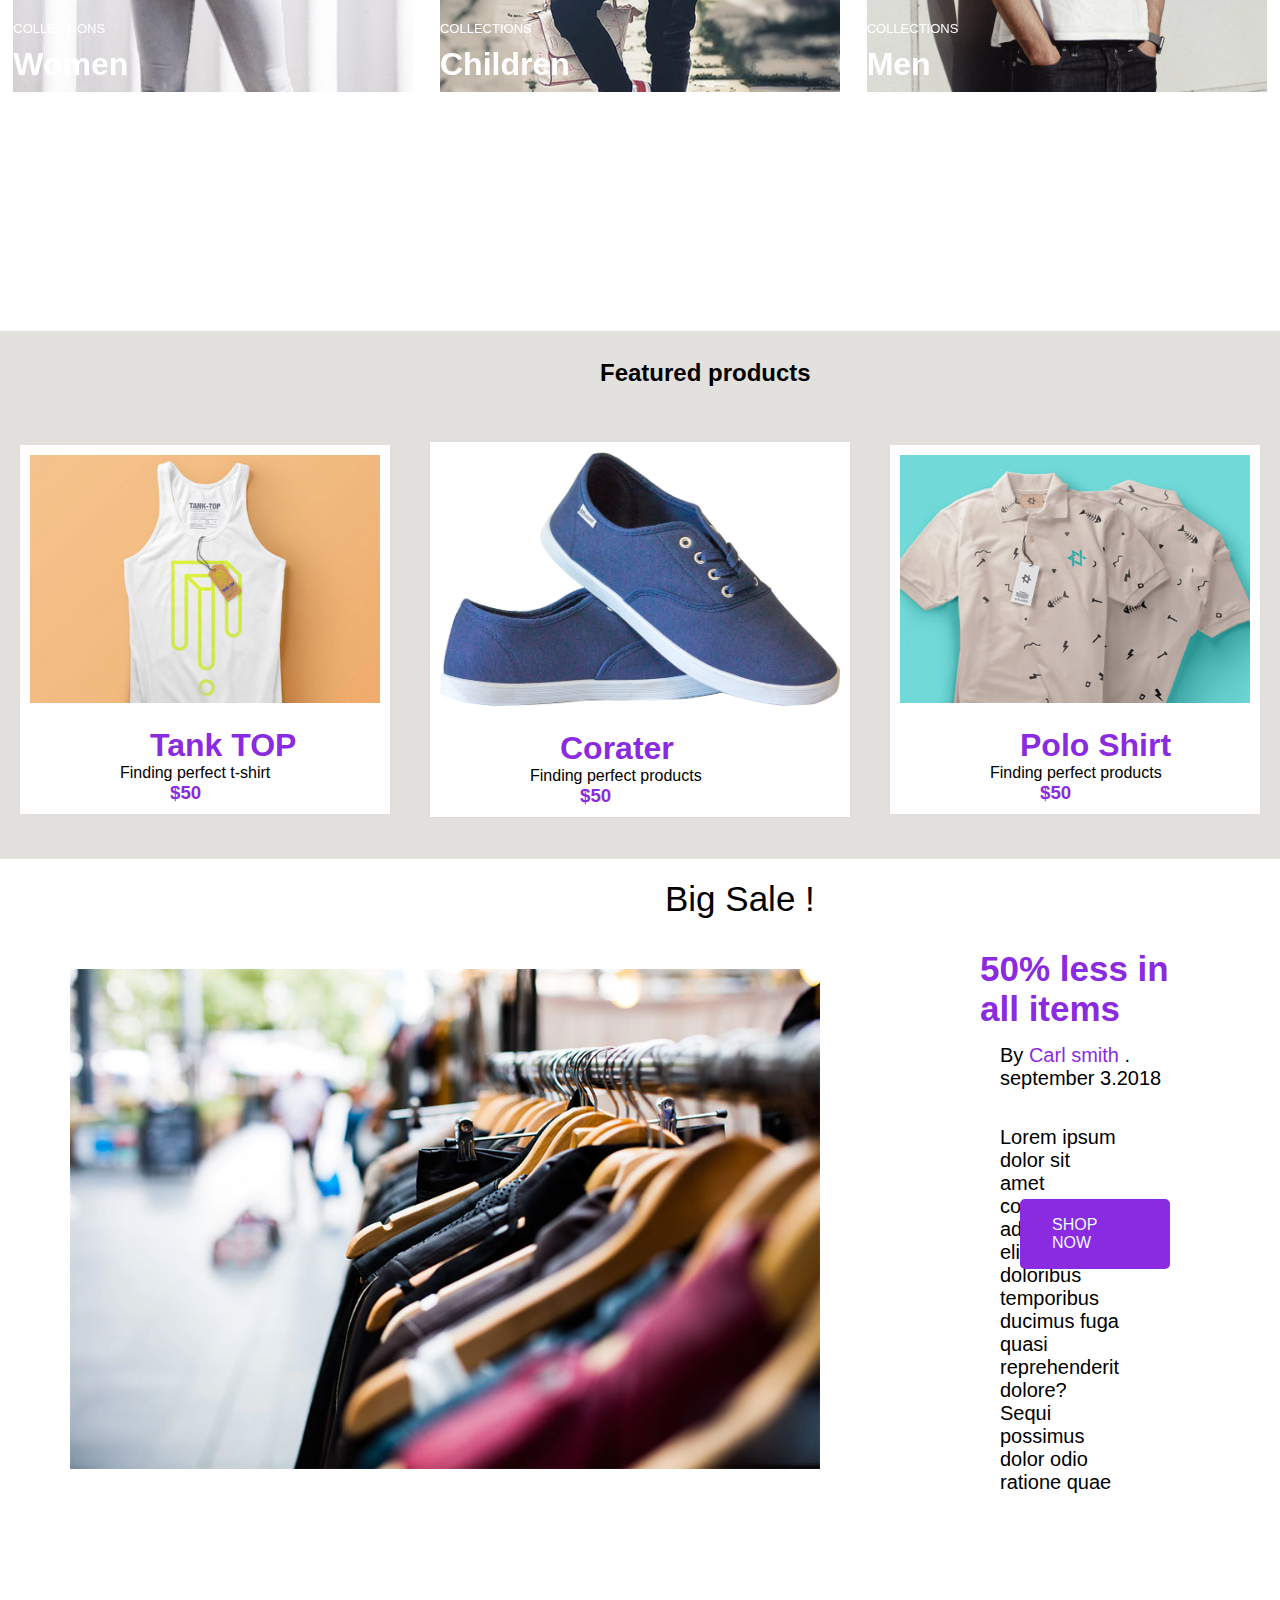
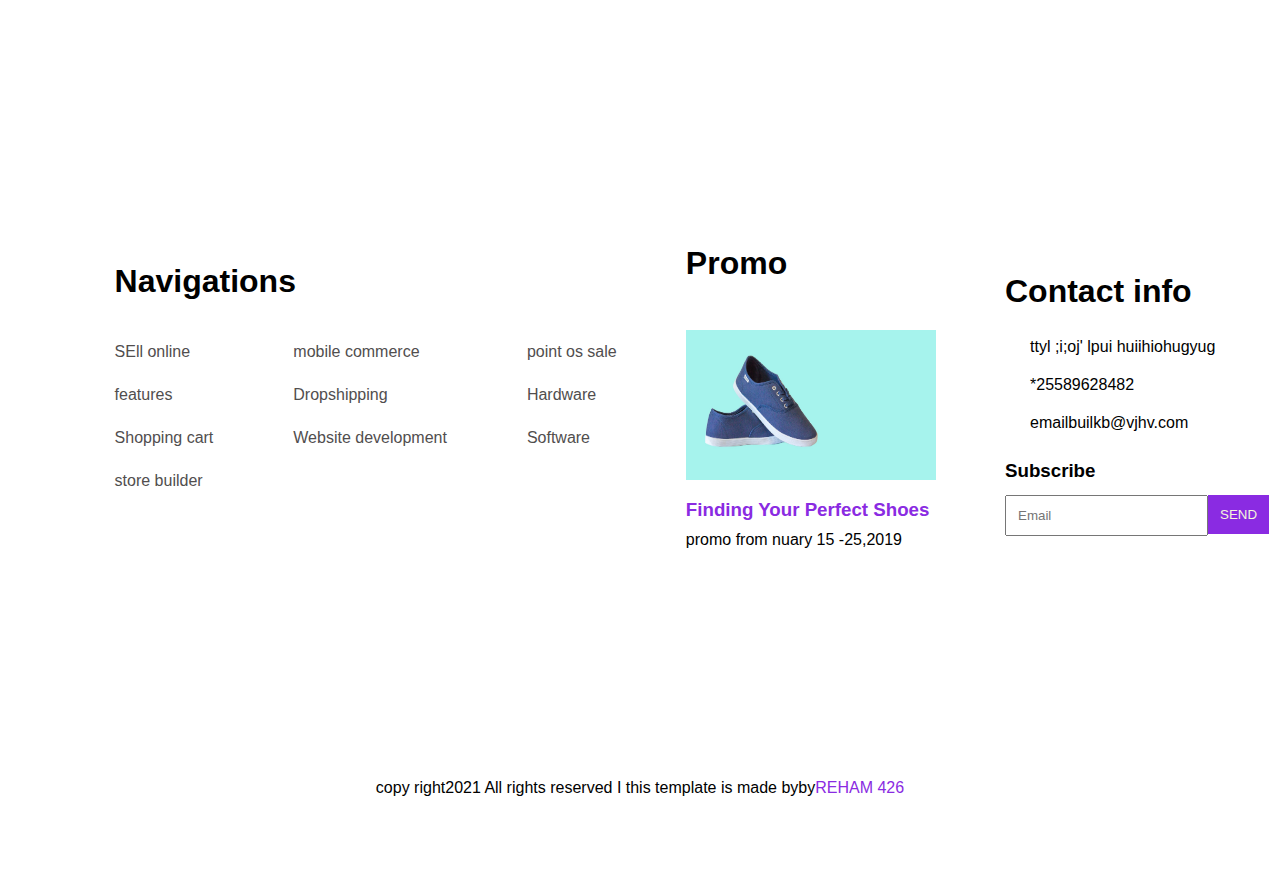
<file: Reham426.html>
<!DOCTYPE html>
<html lang="en">
<head>
    <meta charset="UTF-8">
    <meta http-equiv="X-UA-Compatible" content="IE=edge">
    <meta name="viewport" content="width=device-width, initial-scale=1.0">
    <link  rel="stylesheet" href="Reham426.css" >
    <link rel="stylesheet" href="https://cdnjs.cloudflare.com/ajax/libs/font-awesome/6.3.0/css/all.min.css" 
    integrity="sha512-SzlrxWUlpfuzQ+pcUCosxcglQRNAq/DZjVsC0lE40xsADsfeQoEypE+enwcOiGjk/bSuGGKHEyjSoQ1zVisanQ==" 
    crossorigin="anonymous" referrerpolicy="no-referrer" />
  
    <title>Reham426</title>
</head>
<body>
<section class="sec 1">
<div class="sec-b1-1">
    <i class="fa-solid fa-magnifying-glass"></i>   
   <input type="search" placeholder="Search"> 

</div>
<div class="sec-b1-2" >
<h1>Reham 426  </h1>
</div>
<div class="sec-b1-3" >
    <h6>2</h6>
    <i class="fa-solid fa-user"></i>
    <i class="fa-regular fa-heart"></i>
    <i class="fa-solid fa-cart-shopping"></i>
    
</div>

</section>

<section class="navbar">
    <a href="" style="outline: none;"> Home</a>
    <a href="about.html"> ABOUT</a>
    <a href="shop.html"> SHOP</a>
    <a href=""> CATALOGUE</a>
    <a href=""> NEW ARRIVALS</a>
    <a href=""> CONTACT</a>

</section>

<section class="sec3-back">
    <div class="sec3-img">
     <img src="hero_1.1.jpg" width="100%" alt="">
    </div>
    <div class="sec3-text">
        <h1>Finding Your </h1>
        <h1> perfect Shoes</h1>
        <p> Lorem ipsum dolor, 
            sit amet consectetur adipisicing elit.
             Impedit totam nulla recusandae qui
              expedita quasi non placeat repudiandae 
              voluptate libero officia nemo maxime adipisci 
            voluptas dolor, porro deleniti doloribus illo.</p>
            <br>
            <br>
        <a href=""><input-type="button" name="SHOP NOW">SHOP NOW</a>
     
    </div>

</section>





<section class="sec4">
<div class="sec4-ip">
    <i class="fa-solid fa-truck-plane"></i>
    <div>
        <h3>FREE SHIPPING</h3>
        <p>Lorem ipsum dolor sit amet consectetur adipisicing elit. Dolorum consectetur rem perspiciatis optio veritatis accusantium a quod magni.</p>
    </div>

</div>
<div class="sec4-ip">
    <i class="fa-solid fa-rotate-right"></i>
    <br>
    <div>
        <h3> FREE RETURNS</h3>
        <p>Lorem ipsum dolor sit amet consectetur adipisicing elit. Dolorum consectetur rem perspiciatis optio veritatis accusantium a quod magni.</p>

    </div>

</div>
<div class="sec4-ip">
    <i class="fa-solid fa-circle-question"></i>
    <div>
        <h3> CUSTOMER SUPPORT</h3>
        <p>Lorem ipsum dolor sit amet consectetur adipisicing elit. Dolorum consectetur rem perspiciatis optio veritatis accusantium a quod magni.</p>

    </div>

</div>

</section>


<section class="sec5">
    <div class="sec5-imag">
     <a href=""> <img src="women.jpg" alt=""></a>
     <p class="pp"> COLLECTIONS</p>
     <h1 class="ph1">Women</h1>
    </div>
    <div class="sec5-imag">
        <a href=""> <img src="children.jpg" alt="" ></a>
        <p class="pp">COLLECTIONS</p>
        <h1 class="ph1"> Children</h1>
    </div>
    <div class="sec5-imag">
        <a href=""> <img src="men.jpg" alt="" ></a>
        <p class="pp">COLLECTIONS</p>
        <h1 class="ph1">Men</h1>
    </div>

</section>


<section class="sec6">
        
          <div class="sec6-pp"> 
             <br>
            <p> Featured products </p>
          </div>

   
    <section class="sec6-sec1">
         <div class="sec1-img">
            <img src="cloth_1.jpg" alt="" width="350px" class="imag55">
            <span><h1>Tank TOP</h1> </span>
            <p> Finding perfect t-shirt</p>
            <span><h3>$50</h3> </span>
  
          </div>
          <div class="sec1-img">
            <img src="hero_1.png" alt="" width="400px" class="imag55">
            <span><h1>Corater</h1> </span>
            <p>Finding perfect products</p>
            <span><h3>$50</h3> </span>
  
          </div>
          <div class="sec1-img">
            <img src="cloth_2.jpg" alt="" width="350px" class="imag55">
            <span><h1>Polo Shirt</h1> </span>
            <p>Finding perfect products</p>
            <span><h3>$50</h3> </span>
  
          </div>

    </section>

</section>





<section class="sec7">
    <div class="sec7-p">
   <p>Big Sale ! </p>
    </div>
  <section class="sec7-2div">
    <div class="div-sec77">
         <img src="blog_1.jpg" alt="" width="">
    </div>
    <div class="div-sec7">
      <h1> <span>50% less in all items</span></h1>
      <p class="sec7-p1"> By <span> Carl smith</span> . september 3.2018</p>
      <br>
      <br>
      <p class="sec7-p2" > Lorem ipsum dolor sit amet consectetur adipisicing elit. Impedit doloribus 
        temporibus ducimus fuga quasi
         reprehenderit dolore? Sequi possimus 
         dolor odio ratione quae</p>

      <a href=""><input-type="button" name="SHOP NOW">SHOP NOW</a>

    </div>
    </section>

</section>





<section class="sec8">
    <div class="sec8-div1">
        <h1> Navigations  </h1>
        <br>
        
        <div class="div1-sec88">
       <div >
       <ul style="list-style-type: none;">
        <li> SEll online  </li>
        <li> features </li>
        <li> Shopping cart </li>
        <li> store builder</li>

       </ul>
      </div>
       <div>
        <ul style="list-style-type: none;">
                    <li>mobile commerce </li>
                    <li> Dropshipping  </li>
            
                    <li>  Website development </li>
         </ul>
         </div>
        <div>
        <ul style="list-style-type: none;">
                    <li> point os sale  </li>
                    <li>  Hardware</li>
            
                    <li> Software </li>
            
        </ul>
            </div>
        </div>

    </div>
    




    
    <div class="sec8-div2">
        <h1>Promo</h1>
        <br>
        <img src="hero_1.1.jpg" width="200px" alt="">
        <a href=""><span><h3>Finding Your Perfect Shoes</h3> </span></a>
        <p> promo from nuary 15 -25,2019</p>
    </div>
    
    
    <div class="sec8-div3">
        <h1> Contact info</h1>
        <br>
        <div class="div3-sec8">
         <i class="fa-solid fa-location-dot"></i> 
          <p> ttyl ;i;oj' lpui huiihiohugyug</p>
        </div>
        <div class="div3-sec8">
            <i class="fa-solid fa-phone"></i>
               <p>*25589628482 </p>
          </div>
        <div class="div3-sec8">
            <i class="fa-solid fa-envelope"></i>
            <p>emailbuilkb@vjhv.com </p>
         </div>
         <br>
         <h3> Subscribe </h3>
        <input type="email" placeholder="Email" >
        <a href=""><button style="background-color: blueviolet; color: beige;"> SEND</button></a>
    </div>

</section>



<section class="sec9">
    <p>
        copy right <i class="fa-regular fa-copyright"></i> 2021 All rights reserved I this template is made by <i class="fa-solid fa-heart"></i> by <span>REHAM 426</span> 
    </p>

</section>














    
</body>
</html>
</file>
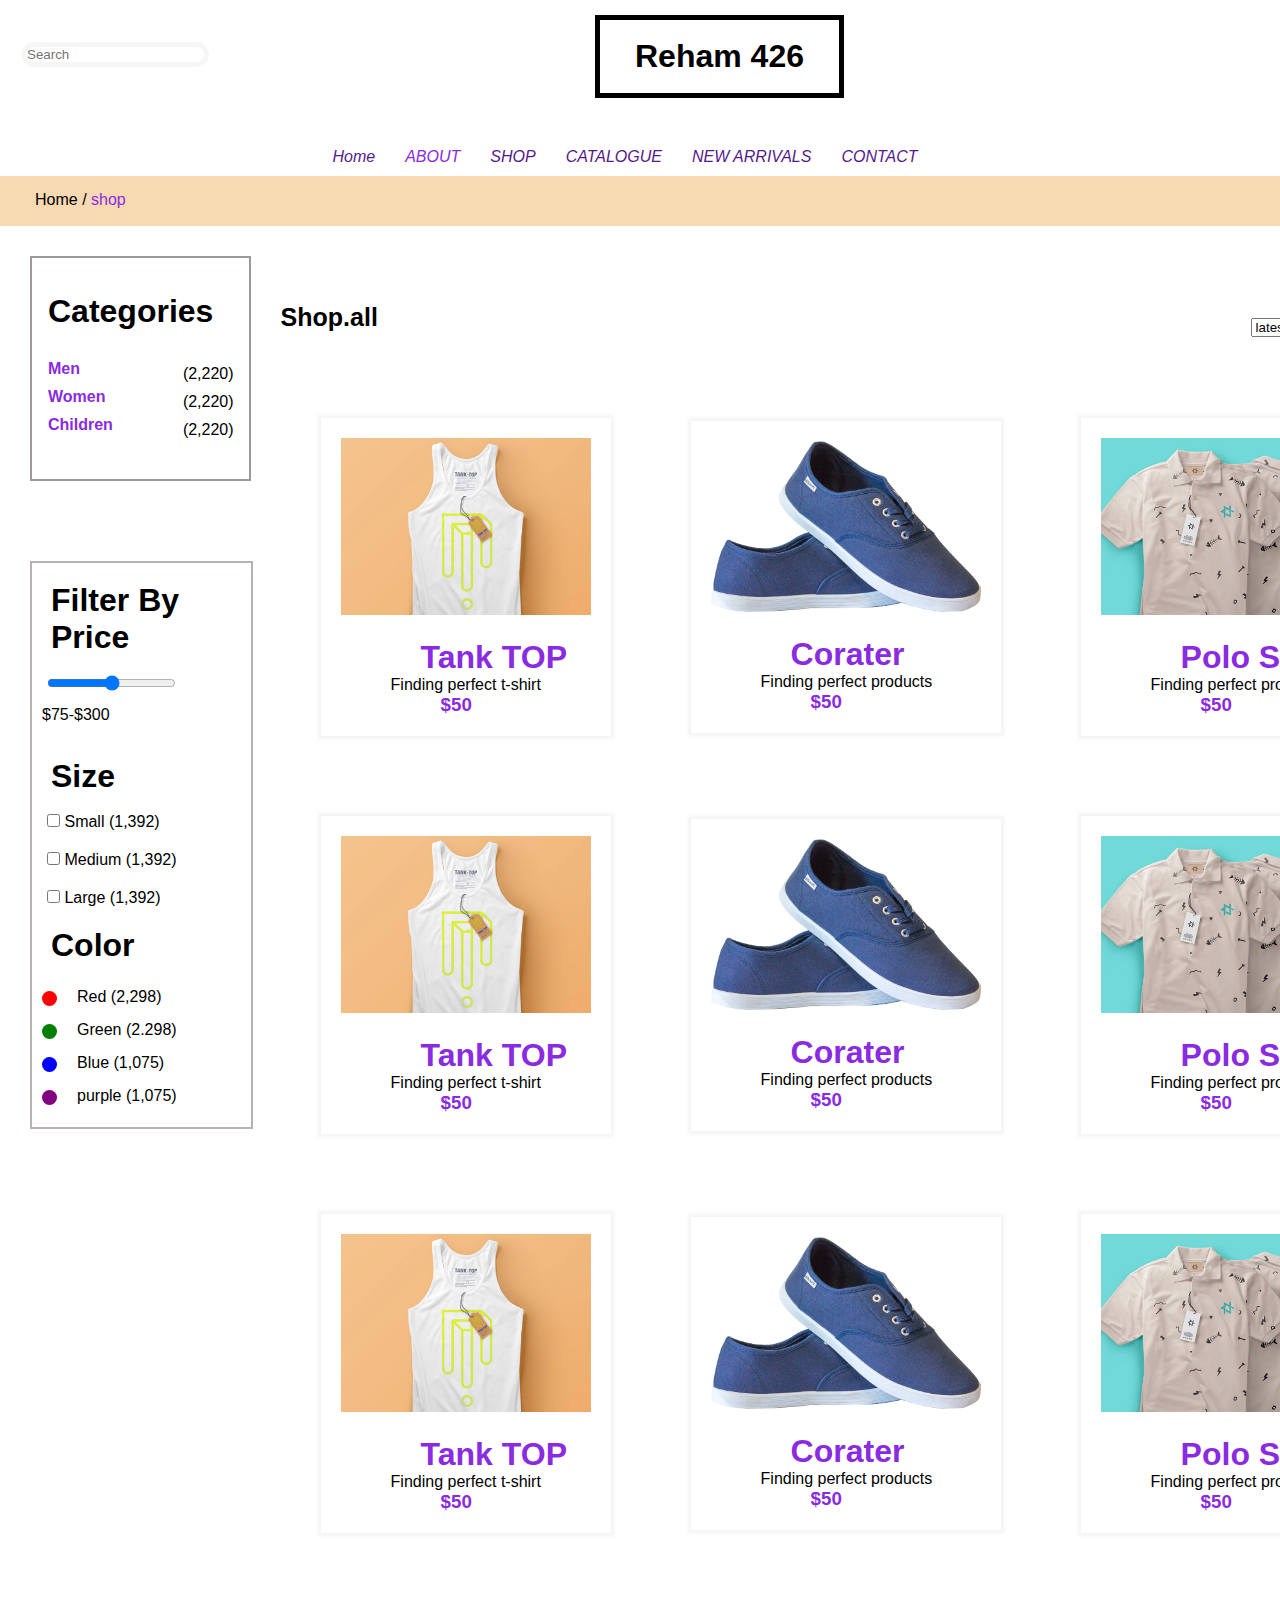
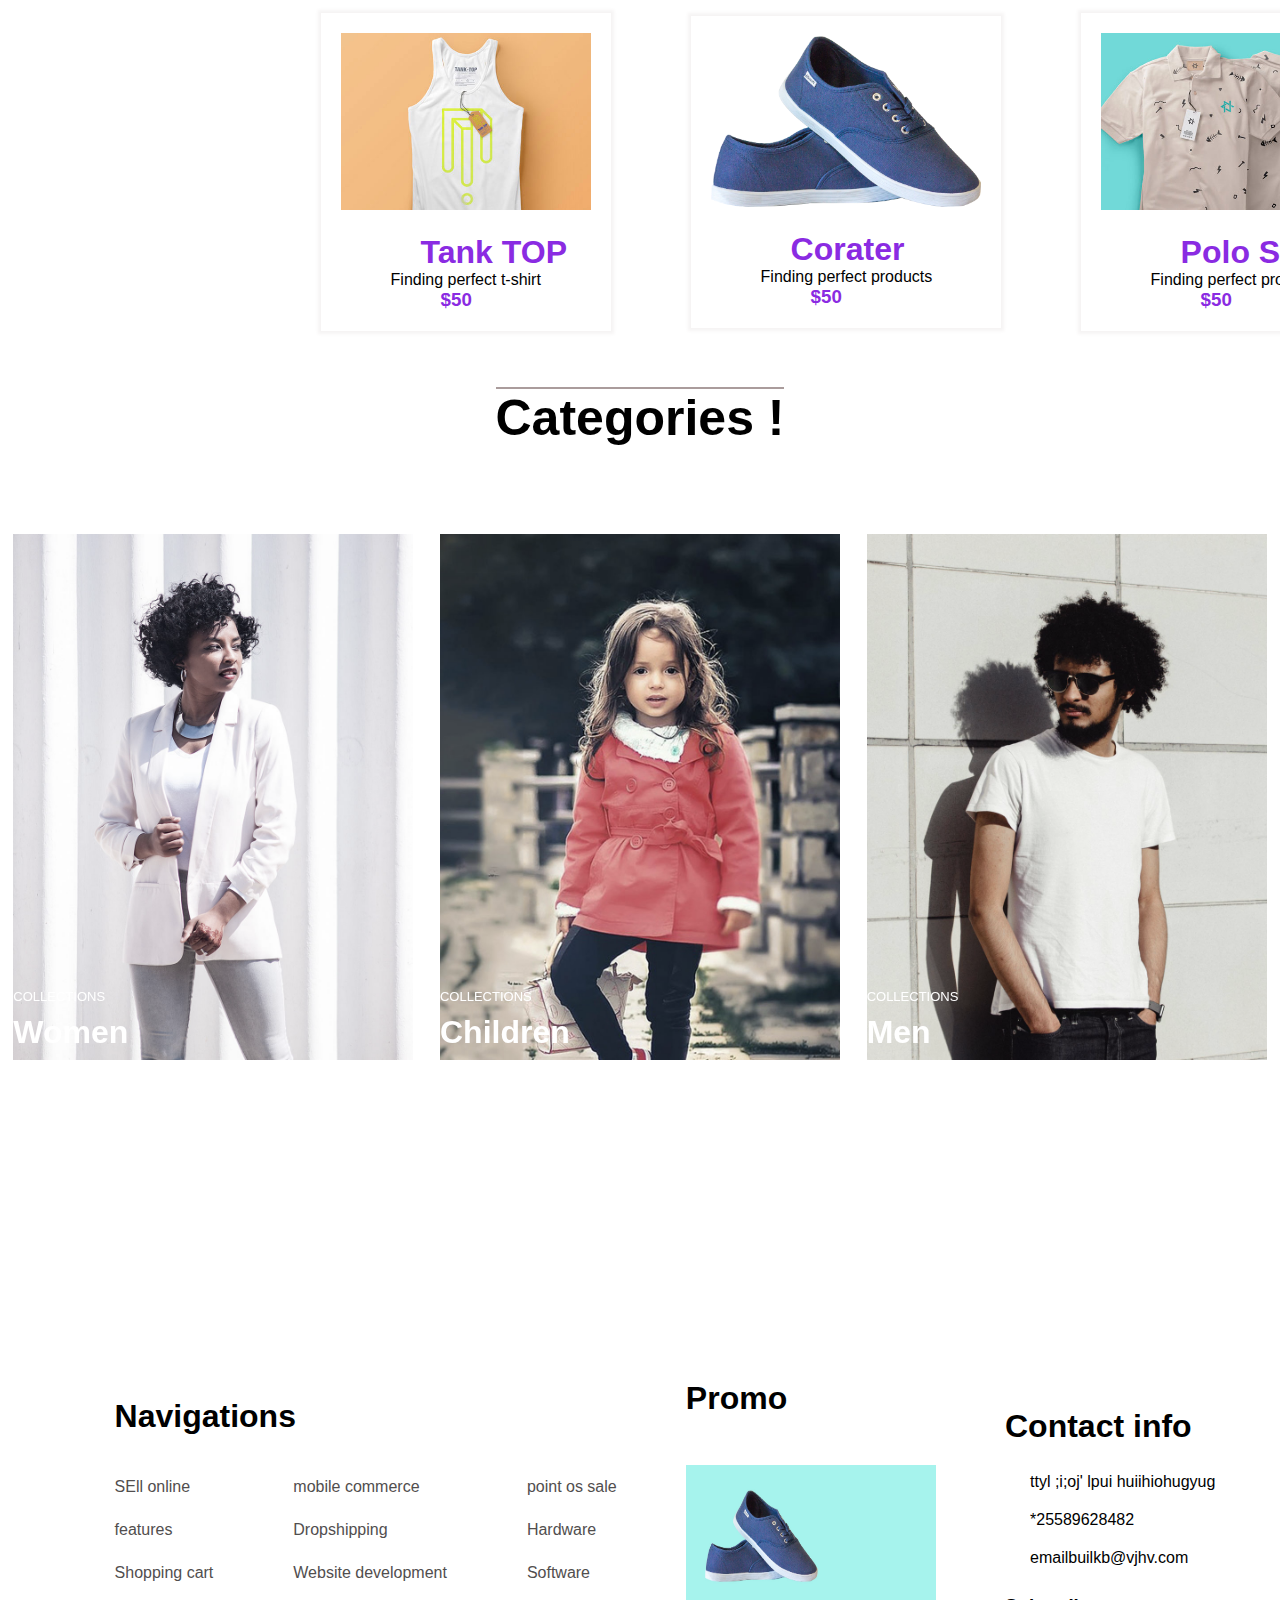
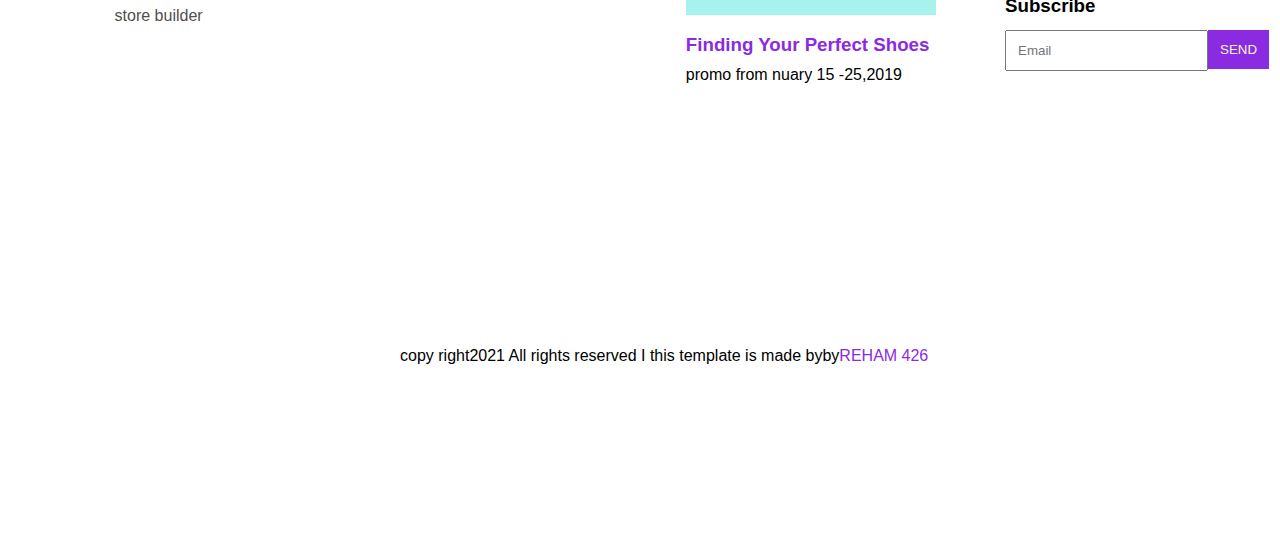
<file: shop.html>
<!DOCTYPE html>
<html lang="en">
<head>
    <meta charset="UTF-8">
    <meta http-equiv="X-UA-Compatible" content="IE=edge">
    <meta name="viewport" content="width=device-width, initial-scale=1.0">
    <link  rel="stylesheet" href="shop.css" >
    <link rel="stylesheet" href="https://cdnjs.cloudflare.com/ajax/libs/font-awesome/6.3.0/css/all.min.css" 
    integrity="sha512-SzlrxWUlpfuzQ+pcUCosxcglQRNAq/DZjVsC0lE40xsADsfeQoEypE+enwcOiGjk/bSuGGKHEyjSoQ1zVisanQ==" 
    crossorigin="anonymous" referrerpolicy="no-referrer" />

    <title> shop</title>
</head>
<body>

    <section class="sec 1">
        <div class="sec-b1-1">
            <i class="fa-solid fa-magnifying-glass"></i>   
           <input type="search" placeholder="Search"> 
        
        </div>
        <div class="sec-b1-2" >
        <h1>Reham 426  </h1>
        </div>
        <div class="sec-b1-3" >
            <h6>2</h6>
            <i class="fa-solid fa-user"></i>
            <i class="fa-regular fa-heart"></i>
            <i class="fa-solid fa-cart-shopping"></i>
            
        </div>
        
        </section>
        
    <section class="navbar">
            <a href=""> Home</a>
            <a href=""><span>ABOUT</span> </a>
            <a href=""> SHOP</a>
            <a href=""> CATALOGUE</a>
            <a href=""> NEW ARRIVALS</a>
            <a href=""> CONTACT</a>
        
        </section>
        
    <section class="sec3-p">
            <p>  Home / <span> shop </span>  </p>
        </section>





   <section class="sec4"> 
    <section class="sec4-left">

       <div class="sec4-le-1">
        <h1>Categories </h1>
        <div class="le-1-1">
        <span><ul style="list-style-type: none;" class="le-1-ul-1">
           <li> Men </li>
           <li> Women </li>
           <li>Children </li>
        </ul></span>
        <ul style="list-style-type: none;">
            <li> (2,220) </li>
            <li> (2,220) </li>
            <li>(2,220) </li>
         </ul>
        </div>
       </div>
     
     
     
     
       <div class="sec4-le-2">
        <div class="le-2-1" >
         <h1>  Filter By Price    </h1>
         <input type="range" max="300" min="75" id="range" class="slider">
        <br>
        <label for="range">$75-$300</label>

        </div>
        <div class="le-2-2">
            <h1> Size   </h1>
            <input type="checkbox" id="check1">
          
           <label for="range">Small (1,392)</label>
           <br>
           <input type="checkbox"  id="range">
           <label for="range">Medium (1,392)</label>
            <br> 
            <input type="checkbox"  id="range" >
           <label for="range">Large (1,392)</label>
        </div>
        <div class="le-2-3">
            <h1> Color </h1>
            <label class="container"> Red  (2,298)
                <input type="checkbox" checked="checked">
                <span class="checkmark1"></span>
              </label>

              <label class="container"> Green (2.298)
                <input type="checkbox" checked="checked">
                <span class="checkmark2"></span>
              </label>
              <label class="container">Blue  (1,075)
                <input type="checkbox" checked="checked">
                <span class="checkmark3"></span>
              </label>
              <label class="container"> purple   (1,075)
                <input type="checkbox" checked="checked">
                <span class="checkmark4"></span>
              </label>

        </div>
        </div>

    

    </section>

   







    <section class="sec4-right">


     <div class="right-div1">
        <h3> Shop.all </h3>
        <div class="ri-div1-1">
            <label for="latest"></label>
            <select id="latest" class="select1">
            <option value="">latest</option>
             <option value="">Men</option> 
             <option value=""> Women </option>
             <option value="">Children</option>
            </select>

            <label for="reference"></label>
            <select id="reference" class="select2">
            <option value=""> Reference</option>
             <option value="">Relevance</option> 
             <option value=""> Name ,A to Z </option>
             <option value="">Name ,Z to A </option>
             <option value=""> Price , low to high</option>
             <option value=""> Price , high to low</option>


            </select>
           </div>

          </div>


     <div class=" right-div2">
        
            <div class="sec1-img">
              <a href="single producr.html"> <img src="cloth_1.jpg" alt="" width="250px" class="imag55"></a>
               <span><h1>Tank TOP</h1> </span>
               <p> Finding perfect t-shirt</p>
               <span><h3>$50</h3> </span>
     
             </div>
             <div class="sec1-img">
                <a href="single producr.html">  <img src="hero_1.png" alt="" width="270px" class="imag56"></a>
               <span><h1>Corater</h1> </span>
               <p>Finding perfect products</p>
               <span><h3>$50</h3> </span>
     
             </div>
             <div class="sec1-img">
                <a href="single producr.html"> <img src="cloth_2.jpg" alt="" width="250px" class="imag57"></a>
               <span><h1>Polo Shirt</h1> </span>
               <p>Finding perfect products</p>
               <span><h3>$50</h3> </span>
     
             </div>
   
       





     </div>

     <div class=" right-div3">


        <div class="sec1-img">
           
            <a href="single producr.html">
              <img src="cloth_1.jpg" alt="" width="250px" class="imag55">
            </a>
            <span><h1>Tank TOP</h1> </span>
            <p> Finding perfect t-shirt</p>
            <span><h3>$50</h3> </span>
  
          </div>
          <div class="sec1-img">
            <a href="single producr.html"> 
              <img src="hero_1.png" alt="" width="270px" class="imag56"> 
            </a> 
            <span><h1>Corater</h1> </span>
            <p>Finding perfect products</p>
            <span><h3>$50</h3> </span>
  
          </div>
          <div class="sec1-img">
            <a href="single producr.html">
             <img src="cloth_2.jpg" alt="" width="250px" class="imag57"> 
            </a> 
            <span><h1>Polo Shirt</h1> </span>
            <p>Finding perfect products</p>
            <span><h3>$50</h3> </span>
  
          </div>

     </div>

     <div class=" right-div4">


        <div class="sec1-img">
            <a href="single producr.html"> <img src="cloth_1.jpg" alt="" width="250px" class="imag55"></a>
            <span><h1>Tank TOP</h1> </span>
            <p> Finding perfect t-shirt</p>
            <span><h3>$50</h3> </span>
  
          </div>
          <div class="sec1-img">
            <a href="single producr.html"><img src="hero_1.png" alt="" width="270px" class="imag56"></a> 
            <span><h1>Corater</h1> </span>
            <p>Finding perfect products</p>
            <span><h3>$50</h3> </span>
  
          </div>
          <div class="sec1-img">
            <a href="single producr.html"><img src="cloth_2.jpg" alt="" width="250px" class="imag57"></a>
            <span><h1>Polo Shirt</h1> </span>
            <p>Finding perfect products</p>
            <span><h3>$50</h3> </span>
  
          </div>

     </div>

     <div class=" right-div5">
        <div class="sec1-img">
            <a href="single producr.html"> <img src="cloth_1.jpg" alt="" width="250px" class="imag55"></a>
            <span><h1>Tank TOP</h1> </span>
            <p> Finding perfect t-shirt</p>
            <span><h3>$50</h3> </span>
  
          </div>
          <div class="sec1-img">
            <a href="single producr.html"> <img src="hero_1.png" alt="" width="270px" class="imag56"></a>
            <span><h1>Corater</h1> </span>
            <p>Finding perfect products</p>
            <span><h3>$50</h3> </span>
  
          </div>
          <div class="sec1-img">
            <a href="single producr.html"> <img src="cloth_2.jpg" alt="" width="250px" class="imag57"></a>
            <span><h1>Polo Shirt</h1> </span>
            <p>Finding perfect products</p>
            <span><h3>$50</h3> </span>
  
          </div>

     </div>


    </section>
  


 </section>

    


     <section class="sec5">
     <div class="sec5-h1">
        <h1>Categories !</h1>
      </div>
     <div class="sec5-imag">
      <a href=""> <img src="women.jpg" alt=""></a>
      <p class="pp"> COLLECTIONS</p>
     <h1 class="ph1">Women</h1>
     </div>
     <div class="sec5-imag">
      <a href=""> <img src="children.jpg" alt="" ></a>
      <p class="pp">COLLECTIONS</p>
      <h1 class="ph1"> Children</h1>
     </div>
      <div class="sec5-imag">
      <a href=""> <img src="men.jpg" alt="" ></a>
      <p class="pp">COLLECTIONS</p>
      <h1 class="ph1">Men</h1>
     </div>

    </section> 



    <section class="sec6">
      <div class="sec6-div1">
          <h1> Navigations  </h1>
          <br>
          
          <div class="div1-sec66">
         <div >
         <ul style="list-style-type: none;">
          <li> SEll online  </li>
          <li> features </li>
          <li> Shopping cart </li>
          <li> store builder</li>
  
         </ul>
        </div>
         <div>
          <ul style="list-style-type: none;">
                      <li>mobile commerce </li>
                      <li> Dropshipping  </li>
              
                      <li>  Website development </li>
           </ul>
           </div>
          <div>
          <ul style="list-style-type: none;">
                      <li> point os sale  </li>
                      <li>  Hardware</li>
              
                      <li> Software </li>
              
          </ul>
              </div>
          </div>
  
      </div>
      
  
  
  
  
      
      <div class="sec6-div2">
          <h1>Promo</h1>
          <br>
          <img src="hero_1.1.jpg" width="200px" alt="">
          <a href=""><span><h3>Finding Your Perfect Shoes</h3> </span></a>
          <p> promo from nuary 15 -25,2019</p>
      </div>
      
      
      <div class="sec6-div3">
          <h1> Contact info</h1>
          <br>
          <div class="div3-sec6">
           <i class="fa-solid fa-location-dot"></i> 
            <p> ttyl ;i;oj' lpui huiihiohugyug</p>
          </div>
          <div class="div3-sec6">
              <i class="fa-solid fa-phone"></i>
                 <p>*25589628482 </p>
            </div>
          <div class="div3-sec6">
              <i class="fa-solid fa-envelope"></i>
              <p>emailbuilkb@vjhv.com </p>
           </div>
           <br>
           <h3> Subscribe </h3>
          <input type="email" placeholder="Email" >
          <a href=""><button style="background-color: blueviolet; color: beige;"> SEND</button></a>
      </div>
  
  </section>
  
  
  
  <section class="sec7">
      <p>
          copy right <i class="fa-regular fa-copyright"></i> 2021 All rights reserved I this template is made by <i class="fa-solid fa-heart"></i> by <span>REHAM 426</span> 
      </p>
  
  </section>


    
</body>
</html>
</file>
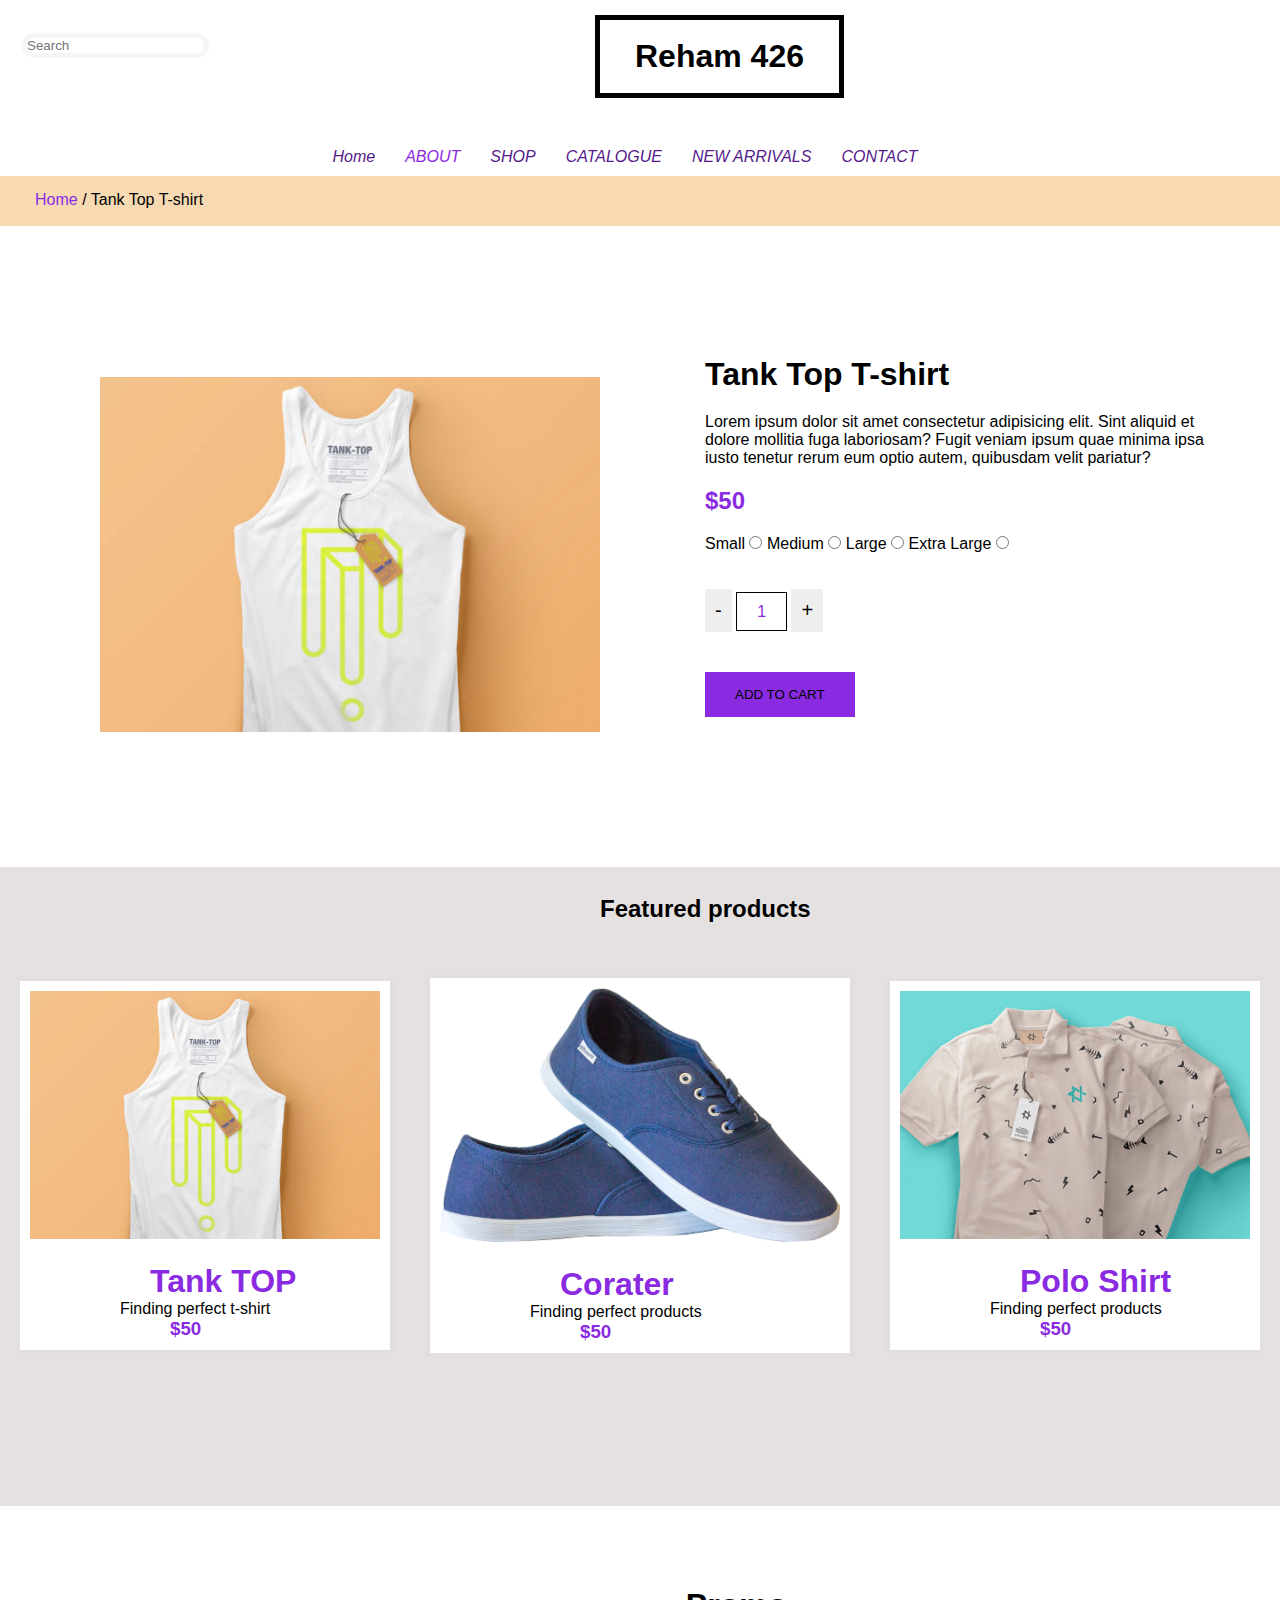
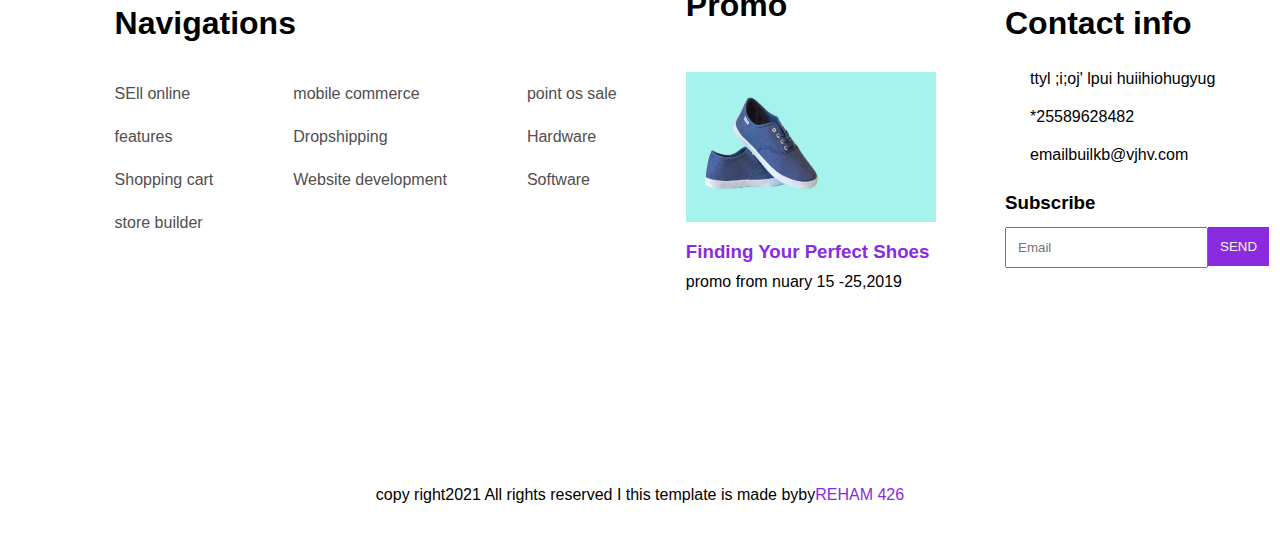
<file: single producr.html>
<!DOCTYPE html>
<html lang="en">

<head>
    <meta charset="UTF-8">
    <meta http-equiv="X-UA-Compatible" content="IE=edge">
    <meta name="viewport" content="width=device-width, initial-scale=1.0">
    <link rel="stylesheet" href="single producr.css">
    <link rel="stylesheet" href="https://cdnjs.cloudflare.com/ajax/libs/font-awesome/6.3.0/css/all.min.css"
        integrity="sha512-SzlrxWUlpfuzQ+pcUCosxcglQRNAq/DZjVsC0lE40xsADsfeQoEypE+enwcOiGjk/bSuGGKHEyjSoQ1zVisanQ=="
        crossorigin="anonymous" referrerpolicy="no-referrer" />

    <title> single product </title>
</head>

<body>
    <section class="sec 1">
        <div class="sec-b1-1">
            <i class="fa-solid fa-magnifying-glass"></i>
            <input type="search" placeholder="Search">

        </div>
        <div class="sec-b1-2">
            <h1>Reham 426 </h1>
        </div>
        <div class="sec-b1-3">
            <h6>2</h6>
            <i class="fa-solid fa-user"></i>
            <i class="fa-regular fa-heart"></i>
            <i class="fa-solid fa-cart-shopping"></i>

        </div>

    </section>

    <section class="navbar">
        <a href=""> Home</a>
        <a href=""><span>ABOUT</span> </a>
        <a href=""> SHOP</a>
        <a href=""> CATALOGUE</a>
        <a href=""> NEW ARRIVALS</a>
        <a href=""> CONTACT</a>

    </section>

    <section class="sec3-p">
        <p> <span> Home </span>/ Tank Top T-shirt </p>
    </section>

    <section class="sec4">
        <div class="div1-sec4">
            <img src="cloth_1.jpg" alt="" width="500px">
        </div>
        <div class="div2-sec4">
            <h1>Tank Top T-shirt</h1>
            <p>Lorem ipsum dolor sit amet
                consectetur adipisicing elit.
                Sint aliquid et dolore mollitia fuga laboriosam?
                Fugit veniam ipsum quae minima ipsa iusto tenetur rerum
                eum optio autem, quibusdam velit pariatur?</p>
            <h2><span>$50</span></h2>


              <form>
                <label for="small">Small</label>
                <input type="radio" value="small" id="small" name="Size">

                <label for="Medium">Medium</label>
                <input type="radio" value="Medium" id="Medium" name="Size">
                <label for="Large">Large</label>
                <input type="radio" value="Large" id="Large" name="Size">
                <label for="Extra Large">Extra Large</label>
                <input type="radio" value="Extra Large" id="Extra Large" name="Size">

                 </form>

                <div class="div3-sec4">
                    <button class="button1">-</button>
                    <span>1</span>
                    <button class="button1">+</button>
                </div>

          
            
              <a href="cart.html">  <button class="button3">ADD TO CART</button></a> 
             
        



        </div>
      

    </section>




<section class="sec5">

       
       
        <div class="sec5-pp"> 
            <br>
           <p> Featured products </p>
         </div>

  
   <section class="sec5-sec1">
        <div class="sec1-img">
           <img src="cloth_1.jpg" alt="" width="350px" class="imag55">
           <span><h1>Tank TOP</h1> </span>
           <p> Finding perfect t-shirt</p>
           <span><h3>$50</h3> </span>
 
         </div>
         <div class="sec1-img">
           <img src="hero_1.png" alt="" width="400px" class="imag55">
           <span><h1>Corater</h1> </span>
           <p>Finding perfect products</p>
           <span><h3>$50</h3> </span>
 
         </div>
         <div class="sec1-img">
           <img src="cloth_2.jpg" alt="" width="350px" class="imag55">
           <span><h1>Polo Shirt</h1> </span>
           <p>Finding perfect products</p>
           <span><h3>$50</h3> </span>
 
         </div>



    </section>
    </section>

<section class="sec6">

    <div class="sec6-div1">
        <h1> Navigations  </h1>
        <br>
        
        <div class="div1-sec66">
       <div >
       <ul style="list-style-type: none;">
        <li> SEll online  </li>
        <li> features </li>
        <li> Shopping cart </li>
        <li> store builder</li>

       </ul>
      </div>
       <div>
        <ul style="list-style-type: none;">
                    <li>mobile commerce </li>
                    <li> Dropshipping  </li>
            
                    <li>  Website development </li>
         </ul>
         </div>
        <div>
        <ul style="list-style-type: none;">
                    <li> point os sale  </li>
                    <li>  Hardware</li>
            
                    <li> Software </li>
            
        </ul>
            </div>
        </div>

    </div>
    




    <div class="sec6-div2">
        <h1>Promo</h1>
        <br>
        <img src="hero_1.1.jpg" width="200px" alt="">
        <a href=""><span><h3>Finding Your Perfect Shoes</h3> </span></a>
        <p> promo from nuary 15 -25,2019</p>
    </div>
    
    
    <div class="sec6-div3">
        <h1> Contact info</h1>
        <br>
        <div class="div3-sec6">
         <i class="fa-solid fa-location-dot"></i> 
          <p> ttyl ;i;oj' lpui huiihiohugyug</p>
        </div>
        <div class="div3-sec6">
            <i class="fa-solid fa-phone"></i>
               <p>*25589628482 </p>
          </div>
        <div class="div3-sec6">
            <i class="fa-solid fa-envelope"></i>
            <p>emailbuilkb@vjhv.com </p>
         </div>
         <br>
         <h3> Subscribe </h3>
        <input type="email" placeholder="Email" >
        <a href=""><button style="background-color: blueviolet; color: beige;"> SEND</button></a>
    </div>

</section>



<section class="sec7">
    <p>
        copy right <i class="fa-regular fa-copyright"></i> 2021 All rights reserved I this template is made by <i class="fa-solid fa-heart"></i> by <span>REHAM 426</span> 
    </p>

</section>

    

</body>

</html>
</file>
<file: Reham426.css>
*{
    margin: 0;
    padding: 0;
    font-family: sans-serif;
    box-sizing: border-box;
}

body{
    height: 100vh;
}


.sec{
    display: flex;
    justify-content: space-between;
    align-items: center;
   
    

}
.sec-b1-1 i{
margin-right: 12px;
margin-left: 10px;
margin-top: 12px;
}
.sec-b1-1 input{
    border:none ;
    box-shadow:0 0 0 5px rgb(215, 210, 210 ,0.2) ;
    border-radius: 10px;
    margin-top: 12px;
    margin-left: 5px;


}

.sec-b1-2{
    border: 5px solid black;
    padding: 18px 35px;
    margin-top: 15px;
}

.sec-b1-3 i{
    margin-right: 15px;
    position:sticky;
    position: -webkit-sticky;

    }
    .sec-b1-3 h6{
       position: absolute;
        top:10px;
        right:50px;
        left: 135em;
        border: 2px solid blueviolet;
        text-align: center;
        border-radius: 50%;
        background-color: blueviolet;
        background-size: 40px;
        width: 20px;
        height: 20px;
        
    }

    .navbar{
        display: flex;
        align-items: center;
        justify-content: center;
       
       
    }
    .navbar a{
         text-decoration: none;
         margin-right: 30px;
         margin-top: 50px;
         font-style: oblique;
    }



    .sec3-back{
        position: relative;
        display: flex;
        justify-content: center;
        align-items: center;
        margin-top: 15px;
    }
     
    .sec3-img{
        position: absolute;
        margin-top: 45em;
        z-index: -1;
        
    }
    .sec3-text{
        position: absolute;
        top:15em;
        left: 55em;
        
        
    }
    .sec3-text h1{
        font-size: xx-large;
    }
.sec3-text p{
    margin-right:10em;
    margin-top: 10px;
}
.sec3-text a{
    position: absolute;
    text-decoration: none;
    border: 2px solid blueviolet;
    border-radius: 5px; 
    padding: 15px 30px;
    background-color: blueviolet;
    color: aliceblue;
    margin-top: 20px;
    

}


/*.sec3-back .sec3-text {
    color: white;
    background-color: blueviolet;
    border: none;
    margin-top: 50px;
    
}*/
  
.sec3-back .sec3-text button:hover{
  
   box-shadow: 0 0 0 3px rgba(197, 182, 182, 0.3);
}


.sec4{
    position:absolute;
    display: flex;
    align-items: center;
    justify-content: center;
    height: 100%;
     top: 36em;
    left: 10px;


}




.le-2-1 input{
    accent-color:purple;
}


.sec4-ip{
    display: flex;

}
.sec4-ip i{
    font-size:30px;
}
.sec4-ip i.fa-truck-plane{
    margin-right:20px;
}
.sec4-ip i.fa-rotate-right{
    margin-right: 20px;
    
}
.sec4-ip i.fa-circle-question{
    margin-right: 20px;
}



.sec5{
    height: 100%;
    width: 100%;
    position: relative;
    top:50em;
    display: flex;
    justify-content: center;
    align-items: center;
}
.sec5-imag{
   
    /*margin-left: 25px;*/
    margin: 80px auto;
    width: 400px;
    top: 50em; 
    overflow: hidden; 
    filter:grayscale(30%);
 
}
.sec5-imag img{

  width: 100%;
  transition: 0.5s;
  
  
}
.sec5-imag img:hover{
       transform:scale(1.1); 
}


.sec5-imag .pp{
   position: absolute;
   top:35em;
   color: white;
   font-size: small;
   z-index:3;
  

}
.sec5-imag .ph1{
    position: absolute;
    top:15em;
    font-size: xx-large;
    color: white;
    z-index:2;

}



.sec6{
   background-color: rgb(161, 154, 146 ,0.3);
   height: 33em;
}


.sec6-pp{
   margin-left: 600px;
    margin-top: 850px;
    margin-bottom:55px;
    font-weight:850 ;
    font-size: x-large;
}

.sec6-sec1{
    display: flex;
    justify-content: space-around;
    align-items: center;
    position: relative;
  
}
.sec6-sec1 .sec1-img{
    background-color: white;
    box-shadow: 0 0 3px 3px rgb(224 217 217 / 40%);
    padding: 10px;
}
span{
    color: blueviolet;
    
}
.sec6-sec1 .sec1-img h1{
    margin-left: 120px;
    margin-top: 20px;
}
.sec6-sec1 .sec1-img p{
   margin-left: 90px;

}

.sec6-sec1 .sec1-img h3{
    margin-left: 140px;

}

.sec7{
    position: relative;
    height: 100%;
   
}
.sec7-p{
   margin-top: 20px;
   margin-bottom: 50px;
   margin-left:19em;
   font-weight: 500;
   font-size:35px;

}

.sec7-2div{
    display: flex;
    justify-content: space-between;
    align-items: center;
    margin-left: 10px;
    
  
}
.sec7-2div .div-sec77 img{
    margin-right: 50px;
    margin-left: 60px;
    width: 750px;

}
.sec7-2div .div-sec7{
   
    position: absolute;
    left: 55em;
    right: 100px;
  
}

.sec7-2div .div-sec7 h1{
    margin-left: 100px;
    margin-bottom: 15px;
    font-size: 35px;
}

.div-sec7{
    margin-left:00;
    padding: 0;
    margin-right: 10px;
}
.div-sec7 .sec7-p1{
   margin-left: 120px;
 font-size: 20px;     
}
.div-sec7 .sec7-p2{
    margin-left: 120px;
    margin-right: 50px;
    font-size: 20px;

}
.div-sec7 a{
    text-decoration: none;
    border: 2px solid blueviolet;
    border-radius: 5px; 
    padding: 15px 30px;
    background-color: blueviolet;
    color: aliceblue;
    position:absolute;
    left: 140px;
    top: 250px;


}
.div-sec7 a:hover{
    padding: 20px 40px;
     box-shadow: 0 0 0 4px rgba(116, 112, 112, 0.3);
    

}


.sec8{
    position: relative;
    display: flex;
    align-items: center;
    justify-content:space-around;
   height: 50%;
}
.sec8 .sec8-div1 h1{
    margin-left: 80px;
    margin-top:-55px;
}

.div1-sec88{
    display: flex;
    justify-content: space-around;
}

.div1-sec88 ul li{
    margin-left: 80px;
    margin-top: 25px;
    color: rgb(81, 78, 78);
  }

  .sec8-div2 h1{
    margin-bottom:30px;
  }
  .sec8-div2 img{
    height: 150px;
    width: 250px;
    margin-bottom: 15px;
  }
  .sec8-div2 a{
    text-decoration: none;
  }
  .sec8-div2 a h3{
    margin-bottom: 10px;

  }

  .sec8-div2 p{
    margin-bottom:15px;

  }

  .div3-sec8{
    display: flex;
    margin-right: 20px;

    padding: 10px;
  }

  .div3-sec8 i{
    margin-right: 15px;
  }

  .sec8-div3 h3{
    margin-bottom: 13px;
  }
  .sec8-div3 input{
    padding: 11px;
  }
  .sec8-div3 button{
    position: absolute;
    padding: 12px;
    border:none;
  }
 .sec9{
    height: 90px;
 }
  .sec9 p{
    display: flex;
    justify-content: center;
    align-items: center;
    margin-top: 150px;
    margin-bottom: 20px ;
  }
</file>
<file: about.css>
*{
    margin: 0;
    padding: 0;
    font-family: sans-serif;
    box-sizing: border-box;
}
body{
    height: 100vh;
}


.sec{
    display: flex;
    justify-content: space-between;
    align-items: center;
   
    

}
.sec-b1-1 i{
margin-right: 12px;
margin-left: 10px;
margin-top: 12px;
}
.sec-b1-1 input{
    border:none ;
    box-shadow:0 0 0 5px rgb(215, 210, 210 ,0.2) ;
    border-radius: 10px;
    margin-top: 12px;
    margin-left: 5px;


}

.sec-b1-2{
    border: 5px solid black;
    padding: 18px 35px;
    margin-top: 15px;
}

.sec-b1-3 i{
    margin-right: 15px;
    position:sticky;
    position: -webkit-sticky;

    }
    .sec-b1-3 h6{
       position: absolute;
        top:10px;
        right:50px;
        left: 135em;
        border: 2px solid blueviolet;
        text-align: center;
        border-radius: 50%;
        background-color: blueviolet;
        background-size: 40px;
        width: 20px;
        height: 20px;
        
    }

    .navbar{
        display: flex;
        align-items: center;
        justify-content: center;
       
       
    }
    .navbar a{
         text-decoration: none;
         margin-right: 30px;
         margin-top: 50px;
         font-style: oblique;
         font-weight: 400;
    }
     span{
        color: blueviolet;
    }

    .sec3-p{
        position: relative;
        margin-top: 10px;
        background-color: rgb(247, 217, 178);
        height: 50px;
    }
    .sec3-p p{
        margin-left: 20px;
        padding: 15px;
    }


    .sec4{
       
        position: relative;
        display: flex;
        align-items: center;
        padding: 60px;
        margin:50px 20px;
        
    }


    .sec4-word h1,p{
        margin-left: 100px;

    }

    .sec4-word h1{
        margin-bottom: 30px;
        font-size: 50px;
    }
    .sec5{
        position: relative;
        height: 100vh;
        margin-top:50px;

    }
.sec5 .main-pa{
    position: absolute;
    font-size: 50px;
    margin-bottom:100px;
    top:-65px;
    left: 10em;
    border-top: 2 px solid black;
}
    .sec5-img{
        display: flex;
        align-items: center;
        justify-content: space-around;
    }

    .sec5-main img{
        margin-left:70px;
        border-radius: 50%;
        margin-bottom: 10px;
    }

    .sec5-img h1{
        margin-left: 80px;

    }


 .sec5-img .p1{
    margin-left: 100px;
    
 }

 .sec5-img .p2{
    margin-left: 60px;
    margin-right: 60px;
 }



 .sec6{
    position:absolute;
    display: flex;
    align-items: center;
    justify-content: center;
    height:100%;
     top: 68em;
    left: 10px;

}
.sec6-ip{
    display: flex;

}
.sec6-ip h3,p{
    margin-left: 20px;
}
.sec6-ip i{
    font-size:30px;
    color: blueviolet;
}
.sec6-ip i.fa-truck-plane{
    margin-right:20px;
}
.sec6-ip i.fa-rotate-right{
    margin-right: 20px;
    
}
.sec6-ip i.fa-circle-question{
    margin-right: 20px;
}


.sec7{
    position: relative;
    display: flex;
    align-items: center;
    justify-content:space-around;
   height: 50%;
}
.sec7 .sec7-div1 h1{
    margin-left: 80px;
    margin-top:-55px;
}

.div1-sec77{
    display: flex;
    justify-content: space-around;
}

.div1-sec77 ul li{
    margin-left: 80px;
    margin-top: 25px;
    color: rgb(81, 78, 78);
  }

  .sec7-div2 h1{
    margin-bottom:30px;
  }
  .sec7-div2 img{
    height: 150px;
    width: 250px;
    margin-bottom: 15px;
  }
  .sec7-div2 a{
    text-decoration: none;
  }
  .sec7-div2 a h3{
    margin-bottom: 10px;

  }

  .sec7-div2 p{
    margin-bottom:15px;

  }

  .div3-sec7{
    display: flex;
    margin-right: 20px;

    padding: 10px;
  }

  .div3-sec7 i{
    margin-right: 15px;
    color: blueviolet;
  }

  .sec7-div3 h3{
    margin-bottom: 13px;
  }
  .sec7-div3 input{
    padding: 11px;
  }
  .sec7-div3 button{
    position: absolute;
    padding: 12px;
    border:none;
  }
 .sec8{
    height: 90px;
 }
  .sec8 p{
    display: flex;
    justify-content: center;
    align-items: center;
    margin-top: 150px;
    margin-bottom: 20px ;
  }
</file>
<file: cart.css>
*{
    margin: 0;
    padding: 0;
    font-family: sans-serif;
    box-sizing: border-box;
}

body{
    height: 100vh;
}


.sec{
    display: flex;
    justify-content: space-between;
    align-items: center;
   
    

}
.sec-b1-1 i{
margin-right: 12px;
margin-left: 10px;
margin-top: 12px;
}
.sec-b1-1 input{
    border:none ;
    box-shadow:0 0 0 5px rgb(215, 210, 210 ,0.2) ;
    border-radius: 10px;
    margin-top: 12px;
    margin-left: 5px;


}

.sec-b1-2{
    border: 5px solid black;
    padding: 18px 35px;
    margin-top: 15px;
}

.sec-b1-3 i{
    margin-right: 15px;
    position:sticky;
    position: -webkit-sticky;

    }
    .sec-b1-3 h6{
       position: absolute;
        top:10px;
        right:50px;
        left: 135em;
        border: 2px solid blueviolet;
        text-align: center;
        border-radius: 50%;
        background-color: blueviolet;
        background-size: 40px;
        width: 20px;
        height: 20px;
        
    }

    .navbar{
        display: flex;
        align-items: center;
        justify-content: center;
       
       
    }
    .navbar a{
         text-decoration: none;
         margin-right: 30px;
         margin-top: 50px;
         font-style: oblique;
    }


    span{
        color: blueviolet;
    }

    .sec3-p{
        position: relative;
        margin-top: 10px;
        background-color: rgb(247, 217, 178);
        height: 50px;
    }
    .sec3-p p{
        margin-left: 20px;
        padding: 15px;
    }


.sec4 table th {
    border: 1px solid rgb(208, 198, 198);
  }
  table .tr1 th{
    border-bottom: none;

  }
  
  table {
    border-collapse: collapse;
    width: 90%;
    padding:0 px;
    margin-left:85px;
    margin-top: 80px;
  }
  
  th {
    height: 150px;
   
  }
  th img{
    margin: 20px;
  }
  th button{
   padding: 10px;
   margin-left: 10px;
   margin-right: 10px;
  }
  th .but3{
    background-color: blueviolet;
    border: none;
    padding: 15px 17px;
  }


  .sec5{
    display: flex;
    align-items: center;
    justify-content: space-between;
    margin: 50px;
    height: 50%;
  }
  .sec5-left input{
    padding: 10px;
    border-radius: 5px;
    margin-right: 20px;

  }


  .sec5-left button{
    padding: 10px 30px;
    color: aliceblue;
    background-color: blueviolet;
    border-color: blueviolet;
    margin-bottom: 20px;
    margin-top: 10px;
    border-radius: 5px;
    padding: 10px 80px ;



  }

  .sec5-left ,h1 ,p{
    margin:10px ;
    margin-left:2px; 

  }


  .sec5-left .but5{
    background-color:white;
    color: blueviolet;
    margin-left: 20px;
    padding: 10px 80px ;

  }
  .sec5-left  .but4{
  padding: 10px 80px ;

  }
  .sec5-left input{
    padding: 10px 80px;
  }
 

  .sec5-div-right{
    display: flex;
    align-items: center;
    justify-content: space-between;
    margin-bottom: 15px;
  
  }

  .sec5-div-right li{
      margin-top: 20px;
      
    padding-top: 10px;
    padding-right: 10px;

  }
  .sec5-right button{
     padding: 20px 30px;
     color: white;
     background-color: blueviolet;
     border-radius: 5PX;
     border: none;
  }



  .sec6{
    position: relative;
    display: flex;
    align-items: center;
    justify-content:space-around;
   height: 30em;
}
.sec6 .sec6-div1 h1{
    margin-left: 80px;
    margin-top:-55px;
}

.div1-sec66{
    display: flex;
    justify-content: space-around;
}

.div1-sec66 ul li{
    margin-left: 80px;
    margin-top: 25px;
    color: rgb(81, 78, 78);
  }

  .sec6-div2 h1{
    margin-bottom:30px;
  }
  .sec6-div2 img{
    height: 150px;
    width: 250px;
    margin-bottom: 15px;
  }
  .sec6-div2 a{
    text-decoration: none;
  }
  .sec6-div2 a h3{
    margin-bottom: 10px;

  }

  .sec6-div2 p{
    margin-bottom:15px;

  }

  .div3-sec6{
    display: flex;
    margin-right: 20px;

    padding: 10px;
  }

  .div3-sec6 i{
    margin-right: 15px;
  }

  .sec6-div3 h3{
    margin-bottom: 13px;
  }
  .sec6-div3 input{
    padding: 11px;
  }
  .sec6-div3 button{
    position: absolute;
    padding: 12px;
    border:none;
  }
 .sec7{
    height: 50px;
 }
  .sec7 p{
    display: flex;
    justify-content: center;
    align-items: center;
    margin-top: 100px;
    margin-bottom: 200px ;
  }
</file>
<file: checkout.css>
*{
    margin: 0;
    padding: 0;
    font-family: sans-serif;
    box-sizing: border-box;
}
body{
    height: 100vh;
}


.sec{
    display: flex;
    justify-content: space-between;
    align-items: center;
   
    

}
.sec-b1-1 i{
margin-right: 12px;
margin-left: 10px;
margin-top: 12px;
}
.sec-b1-1 input{
    border:none ;
    box-shadow:0 0 0 5px rgb(215, 210, 210 ,0.2) ;
    border-radius: 10px;
    margin-top: 12px;
    margin-left: 5px;


}

.sec-b1-2{
    border: 5px solid black;
    padding: 18px 35px;
    margin-top: 15px;
}

.sec-b1-3 i{
    margin-right: 15px;
    position:sticky;
    position: -webkit-sticky;

    }
    .sec-b1-3 h6{
       position: absolute;
        top:10px;
        right:50px;
        left: 135em;
        border: 2px solid blueviolet;
        text-align: center;
        border-radius: 50%;
        background-color: blueviolet;
        background-size: 40px;
        width: 20px;
        height: 20px;
        
    }

    .navbar{
        display: flex;
        align-items: center;
        justify-content: center;
       
       
    }
    .navbar a{
         text-decoration: none;
         margin-right: 30px;
         margin-top: 50px;
         font-style: oblique;
         font-weight: 400;
    }
     span{
        color: blueviolet;
    }
    .sec3-p{
        position: relative;
        margin-top: 10px;
        background-color: rgb(247, 217, 178);
        height: 50px;
    }
    .sec3-p p{
        margin-left: 20px;
        padding: 15px;
    }
    .sec4{
        border: 1px solid rgb(162, 157, 157);
        margin: 20px 30px;
        padding: 20px 20px;
    }



    .sec5{
        display: flex;
        align-items: center;
        justify-content: space-between;
        margin: 40px;
        height: 100vh;
        position:relative;
    }
    .form-div1{
        display: flex;
    }

    .div-left-sec5 form {
        border: 1px solid rgb(215, 211, 211);
        padding: 20px;
    }
.form1 input{
   padding: 10px 50px;
   margin-bottom: 20px;
   margin-right: 15px;
   
}

.div-right-sec5{
    position: absolute;
    margin-left: 40em;
    margin-top: 10em;
}
.div-right-sec5 h1{
    margin-top: 20px;
    margin-bottom: 20px;
}

.div-right-sec5-1{
    border: 1px solid rgb(205, 196, 196);
}
.div-right-sec5 .sec5-ri-div1{
    border: 1px solid rgb(189, 181, 181);
    
}

.sec5-ri-div1 h5, form{
    margin: 20px;
    padding-left: 1px;
}

.sec5-ri-div1 form input, button{
    display:inline-block;
    padding:  10px 20px;
    margin-bottom: 20px;
   
}

.sec5-ri-div1 form button{
    margin-right: 400px;
    color: white;
    background-color: blueviolet;
    border: none;
    margin-left: -5px;
    padding: 12px 18px;
}

.sec5-ri-div2{
    display: flex;
    align-items: center;

}
.sec5-ri-div2 .ul1{
margin: 50px 80px;
margin-right:200px ;
margin-left: 90px;
}
.sec5-ri-div2 li{
    padding: 15px;
    border-bottom: 1px solid gray;
}


.sec5-ri-div2 .spa3{
    margin-left: 400px;
    color: black;

}
.sec5-ri-div2 .spa4{
    margin-left: 400px;
    color: black;
    border-bottom: 0px solid;


}
.sec5-ri-div2 .spa5{
    margin-left: 0px;
    color: black;
    border-bottom: 0px solid;

}

.sec5-ri-div3 input{
    padding: 15px 110px;   
    padding-left: 20px;
    padding-right: 450px;
    margin-bottom: 10px;
    margin-left:50px ;
    background-color: white;
    color: blueviolet;
    border-color: rgb(184, 180, 180 , 40%);
    border-radius: 5px;
  


}
.div-right-sec5-1 .butt6{
    padding:15px 215px;
    margin-left: 70px;
    background-color:blueviolet;
    color: white;
    border: none;
    border-radius: 5px;
    margin-bottom: 30px;


}

.sec7{
    position: relative;
    display: flex;
    align-items: center;
    justify-content:space-around;
   height: 100%;
}
.sec7 .sec7-div1 h1{
    margin-left: 80px;
    margin-top:-55px;
}

.div1-sec77{
    display: flex;
    justify-content: space-around;
}

.div1-sec77 ul li{
    margin-left: 80px;
    margin-top: 25px;
    color: rgb(81, 78, 78);
  }

  .sec7-div2 h1{
    margin-bottom:30px;
  }
  .sec7-div2 img{
    height: 150px;
    width: 250px;
    margin-bottom: 15px;
  }
  .sec7-div2 a{
    text-decoration: none;
  }
  .sec7-div2 a h3{
    margin-bottom: 10px;

  }

  .sec7-div2 p{
    margin-bottom:15px;

  }

  .div3-sec7{
    display: flex;
    margin-right: 20px;

    padding: 10px;
  }

  .div3-sec7 i{
    margin-right: 15px;
    color: blueviolet;
  }

  .sec7-div3 h3{
    margin-bottom: 13px;
  }
  .sec7-div3 input{
    padding: 11px;
  }
  .sec7-div3 button{
    position: absolute;
    padding: 12px;
    border:none;
  }
 .sec8{
    height: 90px;
 }
  .sec8 p{
    display: flex;
    justify-content: center;
    align-items: center;
    margin-top: 150px;
    margin-bottom: 20px ;
  }
</file>
<file: contact.css>
*{
    margin: 0;
    padding: 0;
    font-family: sans-serif;
    box-sizing: border-box;
}
body{
    height: 100vh;
}


.sec{
    display: flex;
    justify-content: space-between;
    align-items: center;
   
    

}
.sec-b1-1 i{
margin-right: 12px;
margin-left: 10px;
margin-top: 12px;
}
.sec-b1-1 input{
    border:none ;
    box-shadow:0 0 0 5px rgb(215, 210, 210 ,0.2) ;
    border-radius: 10px;
    margin-top: 12px;
    margin-left: 5px;


}

.sec-b1-2{
    border: 5px solid black;
    padding: 18px 35px;
    margin-top: 15px;
}

.sec-b1-3 i{
    margin-right: 15px;
    position:sticky;
    position: -webkit-sticky;

    }
    .sec-b1-3 h6{
       position: absolute;
        top:10px;
        right:50px;
        left: 135em;
        border: 2px solid blueviolet;
        text-align: center;
        border-radius: 50%;
        background-color: blueviolet;
        background-size: 40px;
        width: 20px;
        height: 20px;
        
    }

    .navbar{
        display: flex;
        align-items: center;
        justify-content: center;
       
       
    }
    .navbar a{
         text-decoration: none;
         margin-right: 30px;
         margin-top: 50px;
         font-style: oblique;
         font-weight: 400;
    }
     span{
        color: blueviolet;
    }
    .sec3-p{
        position: relative;
        margin-top: 10px;
        background-color: rgb(247, 217, 178);
        height: 50px;
    }
    .sec3-p p{
        margin-left: 20px;
        padding: 15px;
    }


 .sec4 {
    height: 100%;
    margin-top: 10%;
  

 }
 .sec4 i {
    margin-left:48%;
    padding: 30px 30px ;
    background-color: green;
    border-radius: 50%;
    font-size: 40px;
    color: white;
 }
 .sec4 h1 {
    margin-left:34%;
    padding: 30px 0px ;
    font-size: 90px;

 }
 .sec4 p {
    margin-left:42%;
    padding: 30px 0px ;

 }
 .sec4 a button{
    margin-left:47%;
    padding: 20px 30px ;
    color: white;
    background-color: blueviolet;
    border: none;


 }




























    .sec7{
        position: relative;
        display: flex;
        align-items: center;
        justify-content:space-around;
       height: 50%;
    }
    .sec7 .sec7-div1 h1{
        margin-left: 80px;
        margin-top:-55px;
    }
    
    .div1-sec77{
        display: flex;
        justify-content: space-around;
    }
    
    .div1-sec77 ul li{
        margin-left: 80px;
        margin-top: 25px;
        color: rgb(81, 78, 78);
      }
    
      .sec7-div2 h1{
        margin-bottom:30px;
      }
      .sec7-div2 img{
        height: 150px;
        width: 250px;
        margin-bottom: 15px;
      }
      .sec7-div2 a{
        text-decoration: none;
      }
      .sec7-div2 a h3{
        margin-bottom: 10px;
    
      }
    
      .sec7-div2 p{
        margin-bottom:15px;
    
      }
    
      .div3-sec7{
        display: flex;
        margin-right: 20px;
    
        padding: 10px;
      }
    
      .div3-sec7 i{
        margin-right: 15px;
        color: blueviolet;
      }
    
      .sec7-div3 h3{
        margin-bottom: 13px;
      }
      .sec7-div3 input{
        padding: 11px;
      }
      .sec7-div3 button{
        position: absolute;
        padding: 12px;
        border:none;
      }
     .sec8{
        height: 90px;
     }
      .sec8 p{
        display: flex;
        justify-content: center;
        align-items: center;
        margin-top: 150px;
        margin-bottom: 20px ;
      }
</file>
<file: shop.css>
*{
    margin: 0;
    padding: 0;
    font-family: sans-serif;
    box-sizing: border-box;
}
body{
    height: 100vh;
}


.sec{
    display: flex;
    justify-content: space-between;
    align-items: center;
   
    

}
.sec-b1-1 i{
margin-right: 12px;
margin-left: 10px;
margin-top: 12px;
}
.sec-b1-1 input{
    border:none ;
    box-shadow:0 0 0 5px rgb(215, 210, 210 ,0.2) ;
    border-radius: 10px;
    margin-top: 12px;
    margin-left: 5px;


}

.sec-b1-2{
    border: 5px solid black;
    padding: 18px 35px;
    margin-top: 15px;
}

.sec-b1-3 i{
    margin-right: 15px;
    position:sticky;
    position: -webkit-sticky;

    }
    .sec-b1-3 h6{
       position: absolute;
        top:10px;
        right:50px;
        left: 135em;
        border: 2px solid blueviolet;
        text-align: center;
        border-radius: 50%;
        background-color: blueviolet;
        background-size: 40px;
        width: 20px;
        height: 20px;
        
    }

    .navbar{
        display: flex;
        align-items: center;
        justify-content: center;
       
       
    }
    .navbar a{
         text-decoration: none;
         margin-right: 30px;
         margin-top: 50px;
         font-style: oblique;
         font-weight: 400;
    }
     span{
        color: blueviolet;
    }

    .sec3-p{
        position: relative;
        margin-top: 10px;
        background-color: rgb(247, 217, 178);
        height: 50px;
    }
    .sec3-p p{
        margin-left: 20px;
        padding: 15px;
    }

.sec4{
    display: flex;
    justify-content:space-between;
    align-items: center;
    position: relative;
    width: fit-content;
    height: auto;
}

.sec4-le-1 .le-1-1{
    display: flex;
    align-items: center;
    justify-content:space-around;

} 


.sec4-le-1{
   border: 1px solid rgb(158, 153, 153);
  border-width: 2px;
  margin: 30px;
  padding: 15px;
}

.sec4-le-1 h1{
 
margin-left: 1px;
margin-top: 20px;

}


.le-1-ul-1{
  margin: 30px;
  margin-right: 70px;
  margin-left: 1px;
  font-weight: bold;

}
.le-1-1 li{
    margin-top: 10px;
}



.sec4-le-2{
    margin-left: 30px;
    margin-right: 28px;
    margin-top: 80px;
    border: 2px solid rgb(187, 176, 176);
    padding: 10px;
    
}
.sec4-le-2 h1{
    padding: 9px;
}
.sec4-le-2 input{
    margin-top: 10px;
    margin-bottom:15px;
    margin-left: 5px;
}

.le-2-2{
    margin-top: 25px;
}



.le-2-3 .container{
    display: block;
  position: relative;
  padding-left: 35px;
  margin-bottom: 12px;
  cursor: pointer;
  font-size: 22px;
  -webkit-user-select: none;
  -moz-user-select: none;
  -ms-user-select: none;
  user-select: none;
  font-size:medium;
  margin-top: 15px;
   
}

.le-2-3 label{
   
    font-size:20px;

}

.container input {
    position: absolute;
    opacity: 0;
    cursor: pointer;
    height: 0;
    width: 0;
  }
  .checkmark1 {
    position: absolute;
    top: 3px;
    left: 0;
    height: 15px;
    width: 15px;
    background-color:red;
    border-radius: 50%;
  }
  
  .checkmark2 {
    position: absolute;
    top: 3px;
    left: 0;
    height: 15px;
    width: 15px;
    background-color:green;
    border-radius: 50%;
  }
  
  .checkmark3 {
    position: absolute;
    top: 3px;
    left: 0;
    height: 15px;
    width: 15px;
    background-color:blue;
    border-radius: 50%;
  }

  .checkmark4 {
    position: absolute;
    top: 3px;
    left: 0;
    height: 15px;
    width: 15px;
    background-color:purple;
    border-radius: 50%;
    
  }



.sec4-right{
    position: relative;
    height: 600px;
}
 .right-div1{
    position: absolute;
  display: flex;

  
 }
 .right-div1 h3{
    position: absolute;
    top: -3em;
    font-size: 25px;

 }

 .ri-div1-1{
    display:flex;
    position: absolute;
    top: -5em;
    left: 950px;
    padding: 20px;
 }




 .right-div2{
    display: flex;
    justify-content: space-around;
    align-items: center;
    margin-top: 0;
    position: relative;
  
}

.right-div2 .sec1-img{
    margin: 40px;
    padding: 20px;
    box-shadow: 0 0 3px 3px rgb(224 217 217 / 30%);

   
}
.right-div2 .sec1-img h1{
    margin-left: 80px;
    margin-top: 20px;
}
.right-div2 .sec1-img p{
   margin-left: 50px;

}

.right-div2 .sec1-img h3{
    margin-left: 100px;

}



.right-div3{
    display: flex;
    justify-content: space-around;
    align-items: center;
    margin-top: 0;
    position: relative;
  
}

.right-div3 .sec1-img{
    margin: 40px;
    padding: 20px;
    box-shadow: 0 0 3px 3px rgb(224 217 217 / 30%);

   
}
.right-div3 .sec1-img h1{
    margin-left: 80px;
    margin-top: 20px;
}
.right-div3 .sec1-img p{
   margin-left: 50px;

}

.right-div3 .sec1-img h3{
    margin-left: 100px;

}


.right-div4{
    display: flex;
    justify-content: space-around;
    align-items: center;
    margin-top: 0;
    position: relative;
  
}

.right-div4 .sec1-img{
    margin: 40px;
    padding: 20px;
    box-shadow: 0 0 3px 3px rgb(224 217 217 / 30%);

   
}
.right-div4 .sec1-img h1{
    margin-left: 80px;
    margin-top: 20px;
}
.right-div4 .sec1-img p{
   margin-left: 50px;

}

.right-div4 .sec1-img h3{
    margin-left: 100px;

}


.right-div5{
    display: flex;
    justify-content: space-around;
    align-items: center;
    margin-top: 0;
    position: relative;
  
}

.right-div5 .sec1-img{
    margin: 40px;
    padding: 20px;
    box-shadow: 0 0 3px 3px rgb(224 217 217 / 30%);

   
}
.right-div5 .sec1-img h1{
    margin-left: 80px;
    margin-top: 20px;
}
.right-div5 .sec1-img p{
   margin-left: 50px;

}

.right-div5 .sec1-img h3{
    margin-left: 100px;

}



.sec5{
    height: 100%;
    width: 100%;
    position: relative;
    top:50em;
    display: flex;
    justify-content: center;
    align-items: center;
    margin-top: 20px;
}


.sec5-h1{
    position: absolute;
    top: 1.5em;
    font-size: 25px;
    border-top: 2px solid rgb(170, 156, 156);
}
.sec5-imag{
   
    /*margin-left: 25px;*/
    margin: 80px auto;
    width: 400px;
    top: 50em; 
    overflow: hidden; 
    filter:grayscale(30%);
 
}
.sec5-imag img{

  width: 100%;
  transition: 0.5s;
  
  
}
.sec5-imag img:hover{
       transform:scale(1.1); 
}


.sec5-imag .pp{
   position: absolute;
   top:35em;
   color: white;
   font-size: small;
   z-index:3;
  

}
.sec5-imag .ph1{
    position: absolute;
    top:15em;
    font-size: xx-large;
    color: white;
    z-index:2;

}



.sec6{
    position: relative;
    display: flex;
    align-items: center;
    justify-content:space-around;
   height: 100%;
   top: 40em;
}
.sec6 .sec6-div1 h1{
    margin-left: 80px;
    margin-top:-55px;
}

.div1-sec66{
    display: flex;
    justify-content: space-around;
}

.div1-sec66 ul li{
    margin-left: 80px;
    margin-top: 25px;
    color: rgb(81, 78, 78);
  }

  .sec6-div2 h1{
    margin-bottom:30px;
  }
  .sec6-div2 img{
    height: 150px;
    width: 250px;
    margin-bottom: 15px;
  }
  .sec6-div2 a{
    text-decoration: none;
  }
  .sec6-div2 a h3{
    margin-bottom: 10px;

  }

  .sec6-div2 p{
    margin-bottom:15px;

  }

  .div3-sec6{
    display: flex;
    margin-right: 20px;

    padding: 10px;
  }

  .div3-sec6 i{
    margin-right: 15px;
  }

  .sec6-div3 h3{
    margin-bottom: 13px;
  }
  .sec6-div3 input{
    padding: 11px;
  }
  .sec6-div3 button{
    position: absolute;
    padding: 12px;
    border:none;
  }
 .sec7{
    position: relative;
    height:90%;
 }
  .sec7 p{
   display: flex;
    justify-content: center;
    align-items: center;
    margin-top: 150px;
    margin-bottom: 20px ;
    position: absolute;
    left: 25em;
    top: 28em;
  }
</file>
<file: single producr.css>
*{
    margin: 0;
    padding: 0;
    font-family: sans-serif;
    box-sizing: border-box;
}
body{
    height: 100vh;
}


.sec{
    display: flex;
    justify-content: space-between;
    align-items: center;
   
    

}
.sec-b1-1 i{
margin-right: 12px;
margin-left: 10px;
margin-top: 12px;
}
.sec-b1-1 input{
    border:none ;
    box-shadow:0 0 0 5px rgb(215, 210, 210 ,0.2) ;
    border-radius: 10px;
    margin-top: 12px;
    margin-left: 5px;


}

.sec-b1-2{
    border: 5px solid black;
    padding: 18px 35px;
    margin-top: 15px;
}

.sec-b1-3 i{
    margin-right: 15px;
    position:sticky;
    position: -webkit-sticky;

    }
    .sec-b1-3 h6{
       position: absolute;
        top:10px;
        right:50px;
        left: 135em;
        border: 2px solid blueviolet;
        text-align: center;
        border-radius: 50%;
        background-color: blueviolet;
        background-size: 40px;
        width: 20px;
        height: 20px;
        
    }

    .navbar{
        display: flex;
        align-items: center;
        justify-content: center;
       
       
    }
    .navbar a{
         text-decoration: none;
         margin-right: 30px;
         margin-top: 50px;
         font-style: oblique;
         font-weight: 400;
    }
     span{
        color: blueviolet;
    }

    .sec3-p{
        position: relative;
        margin-top: 10px;
        background-color: rgb(247, 217, 178);
        height: 50px;
    }
    .sec3-p p{
        margin-left: 20px;
        padding: 15px;
    }


    .sec4{
        display: flex;
        align-items: center;
        justify-content: space-around;
        margin-top: 20px;
        position: relative;
    }


.div1-sec4 img{
   margin: 50px  ;
   margin-left: 100px;

}


.div2-sec4{
    margin: 100px 35px;
  padding: 10px 20px;
    
}

.div2-sec4 h1{
    margin-bottom: 20px;
}
.div2-sec4 p{

    margin-bottom: 20px;
}

.div2-sec4 h2{
    margin-bottom: 20px;
}

.div2-sec4 form , input,label{
    margin-bottom: 20px;
}

.div3-sec4 button{
      
    margin:0;
    padding: 10px;
    font-size:20px;
    border: none;
}
.div3-sec4 span{
    border: 1px solid black;
    padding: 10px 20px;
    margin: 0 0;
}

.div3-sec4 button:hover{
    background-color: rgb(152, 112, 190 );
}

.button3{
    margin: 40px 0;
    padding: 15px 30px ;
    background-color: blueviolet;
    border: none;
}
.button3:hover{
    box-shadow: 10px 10px 8px lightblue;


}


.sec5{
    background-color: rgb(168, 156, 156 ,0.3);
    height:71%;
 }
 
 
 .sec5-pp{
    margin-left: 600px;
     margin-top:0;
     margin-bottom:55px;
     font-weight:850 ;
     font-size: x-large;
 }
 
 .sec5-sec1{
     display: flex;
     justify-content: space-around;
     align-items: center;
    
   
 }
 .sec5-sec1 .sec1-img{
     background-color: white;
     box-shadow: 0 0 3px 3px rgb(224 217 217 / 40%);
     padding: 10px;
 }
 span{
     color: blueviolet;
     
 }
 .sec5-sec1 .sec1-img h1{
     margin-left: 120px;
     margin-top: 20px;
 }
 .sec5-sec1 .sec1-img p{
    margin-left: 90px;
 
 }
 
 .sec5-sec1 .sec1-img h3{
     margin-left: 140px;
 
 }







.sec6{
    position: relative;
    display: flex;
    align-items: center;
    justify-content:space-around;
   height: 30em;
}
.sec6 .sec6-div1 h1{
    margin-left: 80px;
    margin-top:-55px;
}

.div1-sec66{
    display: flex;
    justify-content: space-around;
}

.div1-sec66 ul li{
    margin-left: 80px;
    margin-top: 25px;
    color: rgb(81, 78, 78);
  }

  .sec6-div2 h1{
    margin-bottom:30px;
  }
  .sec6-div2 img{
    height: 150px;
    width: 250px;
    margin-bottom: 15px;
  }
  .sec6-div2 a{
    text-decoration: none;
  }
  .sec6-div2 a h3{
    margin-bottom: 10px;

  }

  .sec6-div2 p{
    margin-bottom:15px;

  }

  .div3-sec6{
    display: flex;
    margin-right: 20px;

    padding: 10px;
  }

  .div3-sec6 i{
    margin-right: 15px;
  }

  .sec6-div3 h3{
    margin-bottom: 13px;
  }
  .sec6-div3 input{
    padding: 11px;
  }
  .sec6-div3 button{
    position: absolute;
    padding: 12px;
    border:none;
  }
 .sec7{
    height: 50px;
 }
  .sec7 p{
    display: flex;
    justify-content: center;
    align-items: center;
    margin-top: 100px;
    margin-bottom: 200px ;
  }
</file>
